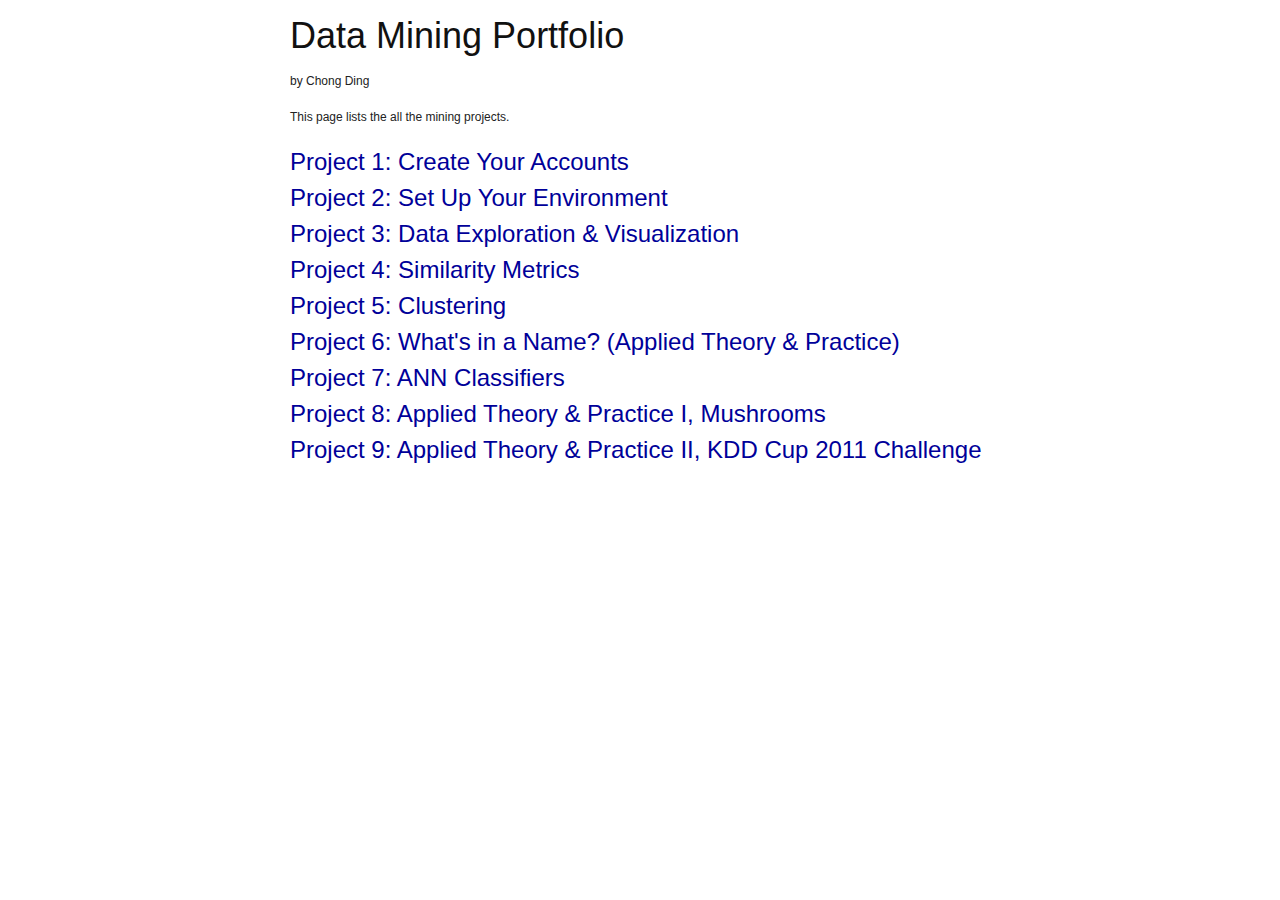
<file: portfolio/index.html>
<!DOCTYPE html PUBLIC "-//W3C//DTD XHTML 1.0 Transitional//EN" "http://www.w3.org/TR/xhtml1/DTD/xhtml1-transitional.dtd">
<html xmlns="http://www.w3.org/1999/xhtml">
<head> 
<title>Data Mining Portfolio</title>
<meta name="keywords" content="" />
<meta name="description" content="" />
<meta name="author" content="" />
<meta http-equiv="content-type" content="text/html;charset=utf-8" />
<meta http-equiv="Content-Style-Type" content="text/css" />
<link rel="stylesheet" href="css/blueprint/screen.css" type="text/css" media="screen, projection" />
<link rel="stylesheet" href="css/blueprint/print.css" type="text/css" media="print" />
<link rel="stylesheet" href="css/main.css" type="text/css" media="screen" /> 
<!--[if IE]>
  <link rel="stylesheet" href="css/blueprint/ie.css" type="text/css" media="screen, projection">
<![endif]-->
</head>
<body>
<div class="container">
  <h1>Data Mining Portfolio</h1>
  <p>by Chong Ding</p>
  <p class="introduction">This page lists the all the mining projects.</p>
  <ol class="toc">
    <li><a href="project1.html">Project 1: Create Your Accounts</a></li>
    <li><a href="project2.html">Project 2: Set Up Your Environment</a></li>
    <li><a href="project3.html">Project 3: Data Exploration & Visualization</a></li>
    <li><a href="project4.html">Project 4: Similarity Metrics</a></li>
    <li><a href="project5.html">Project 5: Clustering</a></li>
    <li><a href="project6.html">Project 6: What's in a Name? (Applied Theory & Practice)</a></li>
    <li><a href="project7.html">Project 7: ANN Classifiers</a></li>
    <li><a href="project8.html">Project 8: Applied Theory & Practice I, Mushrooms</a></li>
    <li><a href="project9.html">Project 9: Applied Theory & Practice II, KDD Cup 2011 Challenge</a></li>
  </ul>
</div>
</body>
</html>
</file>
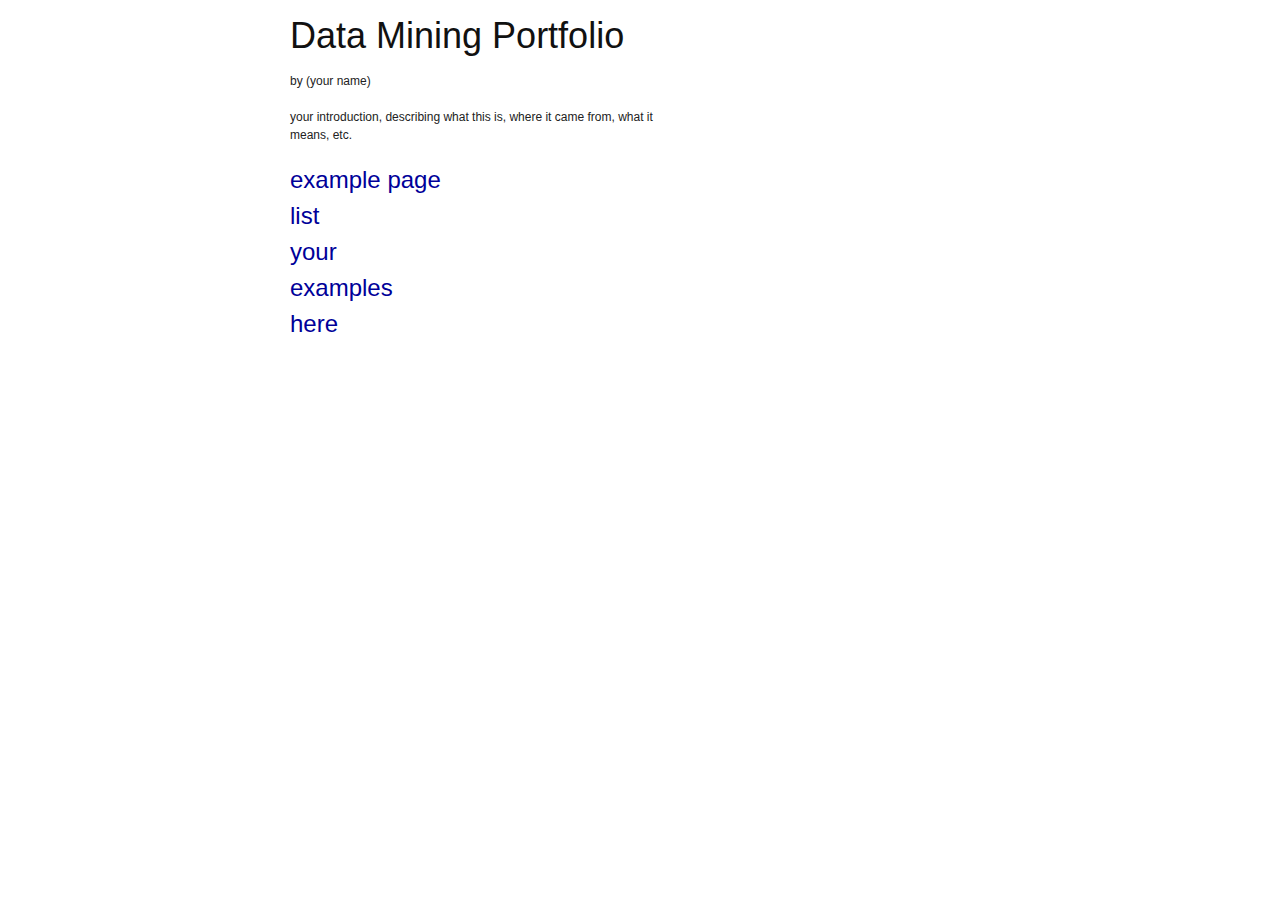
<file: portfolio_template/portfolio_template/index.html>
<!DOCTYPE html PUBLIC "-//W3C//DTD XHTML 1.0 Transitional//EN" "http://www.w3.org/TR/xhtml1/DTD/xhtml1-transitional.dtd">
<html xmlns="http://www.w3.org/1999/xhtml">
<head> 
<title>Data Mining Portfolio</title>
<meta name="keywords" content="" />
<meta name="description" content="" />
<meta name="author" content="" />
<meta http-equiv="content-type" content="text/html;charset=utf-8" />
<meta http-equiv="Content-Style-Type" content="text/css" />
<link rel="stylesheet" href="css/blueprint/screen.css" type="text/css" media="screen, projection" />
<link rel="stylesheet" href="css/blueprint/print.css" type="text/css" media="print" />
<link rel="stylesheet" href="css/main.css" type="text/css" media="screen" /> 
<!--[if IE]>
  <link rel="stylesheet" href="css/blueprint/ie.css" type="text/css" media="screen, projection">
<![endif]-->
</head>
<body>
<div class="container">
  <h1>Data Mining Portfolio</h1>
  <p>by (your name)</p>
  <p class="introduction">your introduction, describing what this is, where it came from, what it means, etc.</p>
  <ol class="toc">
    <li><a href="example.html">example page</a></li>
    <li><a href="">list</a></li>
    <li><a href="">your</a></li>
    <li><a href="">examples</a></li>
    <li><a href="">here</a></li>
  </ul>
</div>
</body>
</html>
</file>
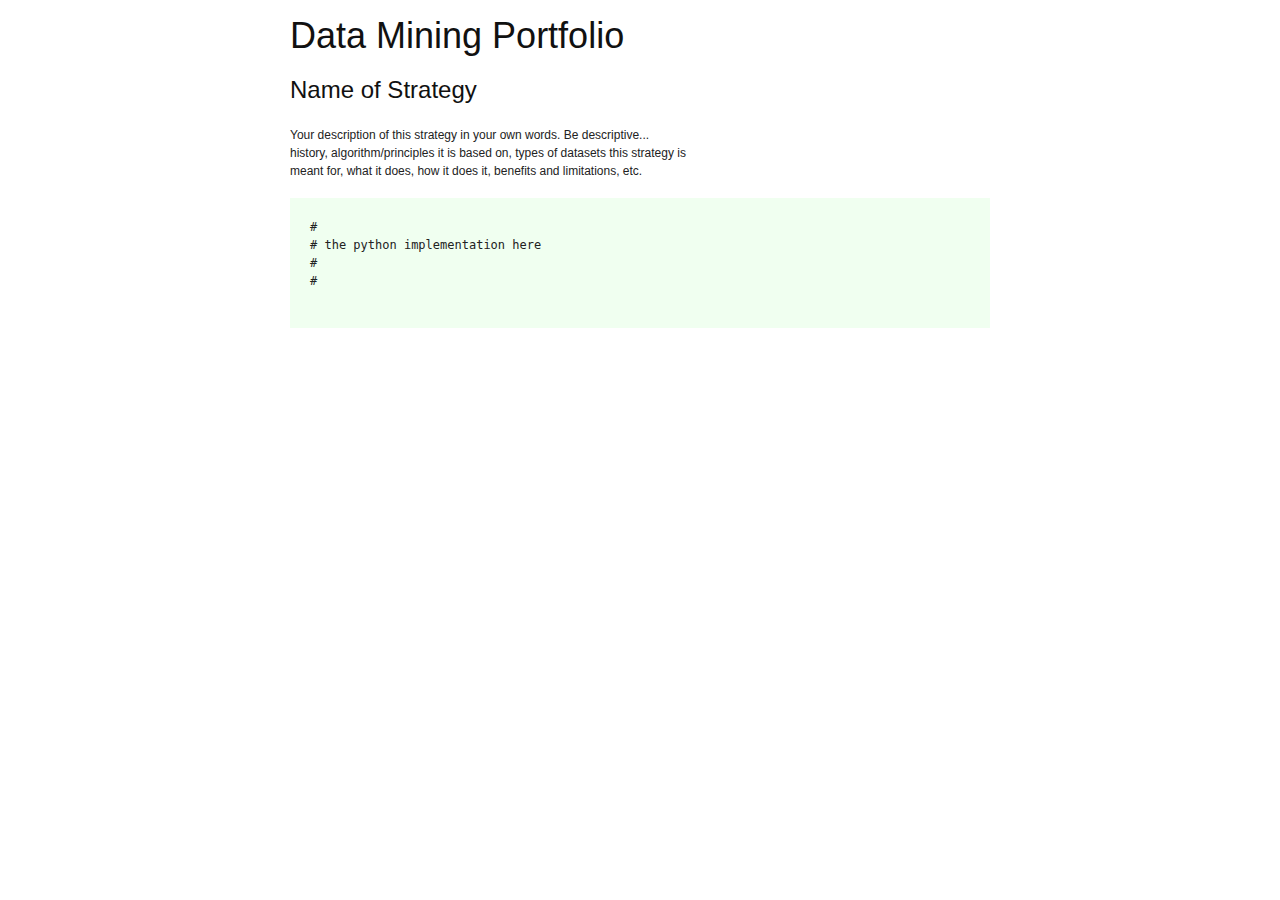
<file: portfolio/example.html>
<!DOCTYPE html PUBLIC "-//W3C//DTD XHTML 1.0 Transitional//EN" "http://www.w3.org/TR/xhtml1/DTD/xhtml1-transitional.dtd">
<html xmlns="http://www.w3.org/1999/xhtml">
<head> 
<title>NAME OF DATA MINING STRATEGY</title>
<meta name="keywords" content="" />
<meta name="description" content="" />
<meta name="author" content="" />
<meta http-equiv="content-type" content="text/html;charset=utf-8" />
<meta http-equiv="Content-Style-Type" content="text/css" />
<link rel="stylesheet" href="css/blueprint/screen.css" type="text/css" media="screen, projection" />
<link rel="stylesheet" href="css/blueprint/print.css" type="text/css" media="print" />
<link rel="stylesheet" href="css/main.css" type="text/css" media="screen" /> 
<!--[if IE]>
  <link rel="stylesheet" href="css/blueprint/ie.css" type="text/css" media="screen, projection">
<![endif]-->
</head>
<body>
<div class="container">
  <h1>Data Mining Portfolio</h1>
  <h2>Name of Strategy</h2>
  <p class="introduction">Your description of this strategy in your own words. Be descriptive... history, algorithm/principles it is based on, types of datasets this strategy is meant for, what it does, how it does it, benefits and limitations, etc.</p>
  <pre class="code">
#
# the python implementation here
#
#
  </pre>
</div>
</body>
</html>
</file>
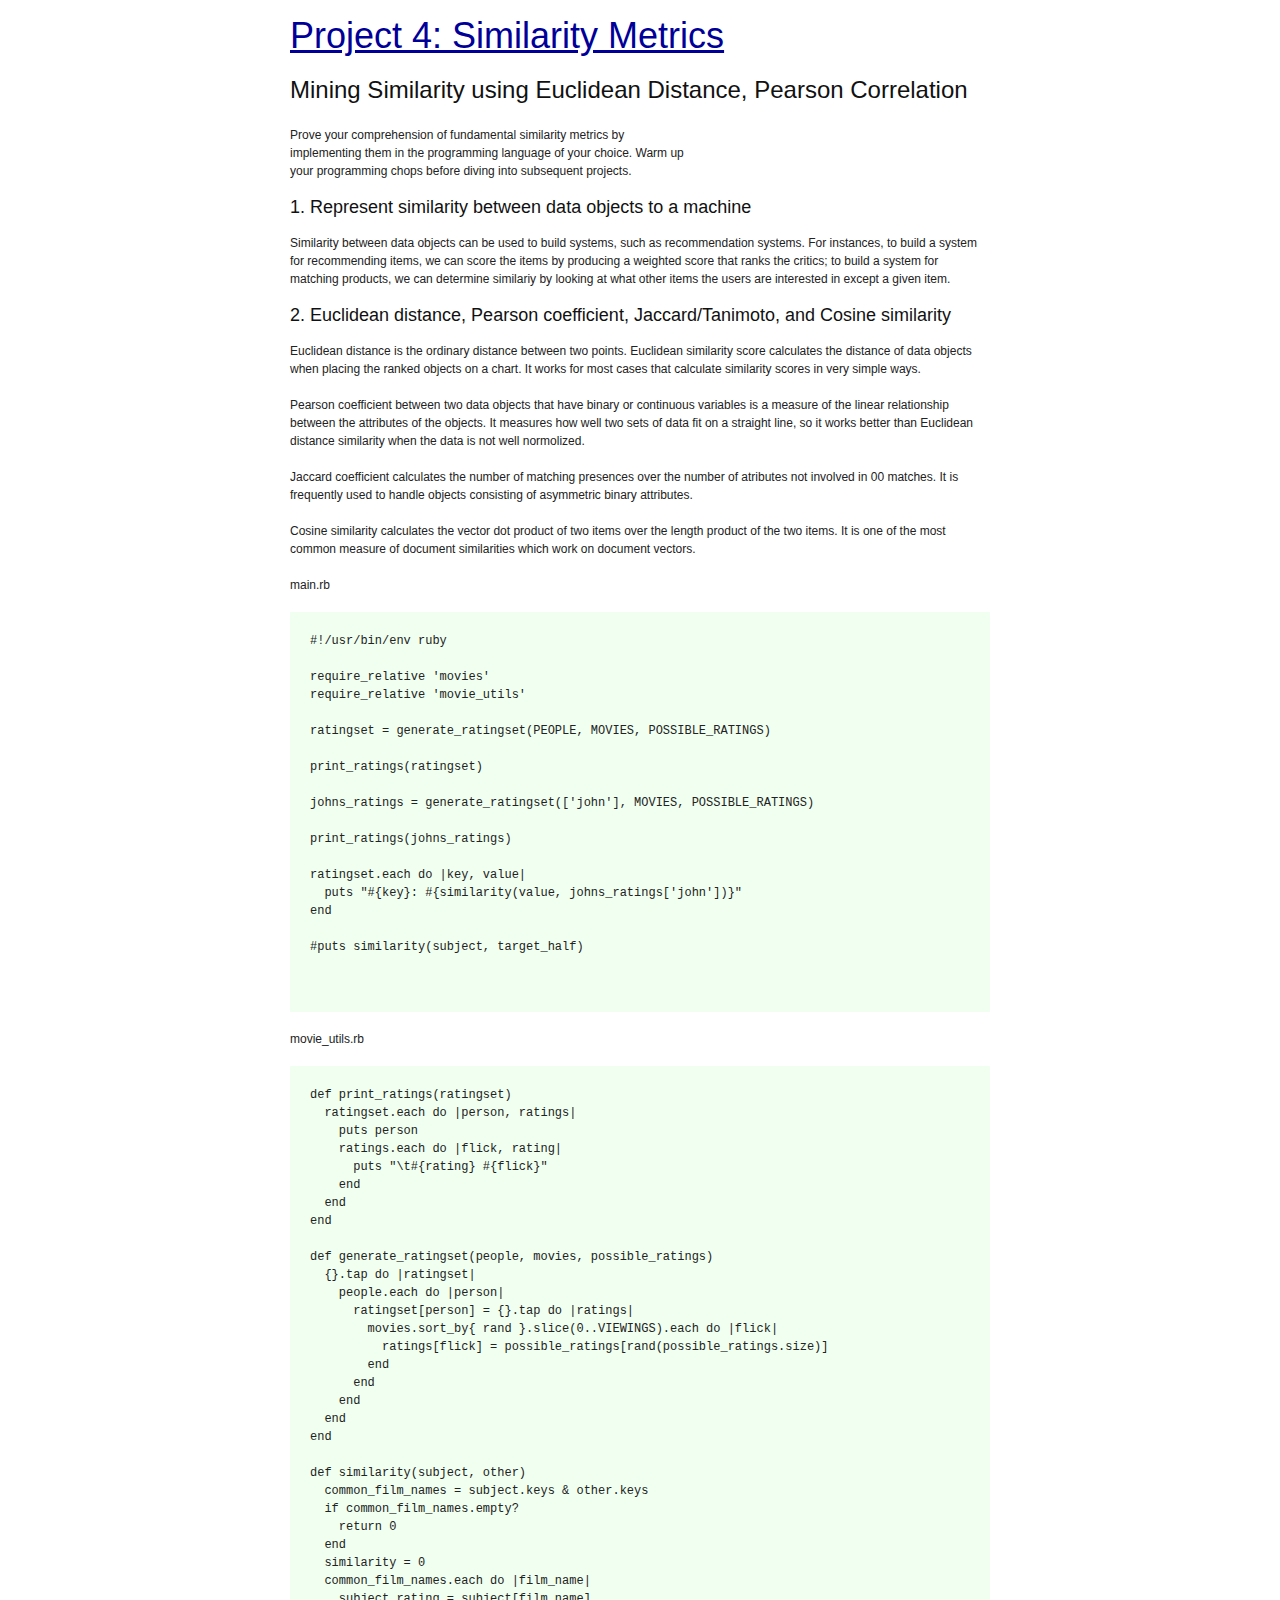
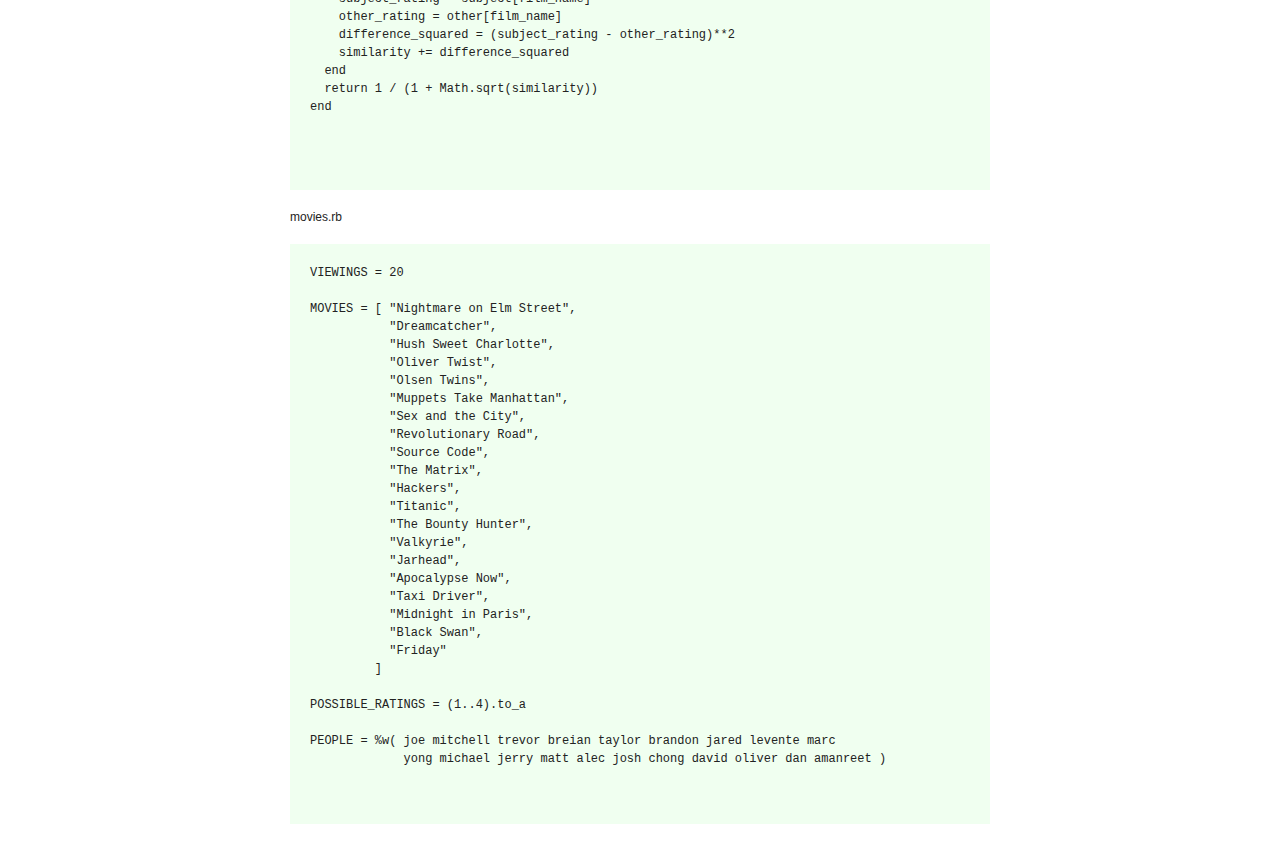
<file: portfolio/project4.html>
<!DOCTYPE html PUBLIC "-//W3C//DTD XHTML 1.0 Transitional//EN" "http://www.w3.org/TR/xhtml1/DTD/xhtml1-transitional.dtd">
<html xmlns="http://www.w3.org/1999/xhtml">
<head> 
<title>Knowledge I</title>
<meta name="keywords" content="" />
<meta name="description" content="" />
<meta name="author" content="" />
<meta http-equiv="content-type" content="text/html;charset=utf-8" />
<meta http-equiv="Content-Style-Type" content="text/css" />
<link rel="stylesheet" href="css/blueprint/screen.css" type="text/css" media="screen, projection" />
<link rel="stylesheet" href="css/blueprint/print.css" type="text/css" media="print" />
<link rel="stylesheet" href="css/main.css" type="text/css" media="screen" /> 
<!--[if IE]>
  <link rel="stylesheet" href="css/blueprint/ie.css" type="text/css" media="screen, projection">
<![endif]-->
</head>
<body>
<div class="container">
  <h1><a href="http://mines.humanoriented.com/classes/2011/fall/csci568/project/04.html">Project 4: Similarity Metrics</a></h1>
  <h2>Mining Similarity using Euclidean Distance, Pearson Correlation</h2>
  <p class="introduction">Prove your comprehension of fundamental similarity metrics by implementing them in the programming language of your choice. Warm up your programming chops before diving into subsequent projects.</br>
  </p>
  <h3>1. Represent similarity between data objects to a machine</h3>
  <p>Similarity between data objects can be used to build systems, such as recommendation systems. For instances, to build a system for recommending items, we can score the items by producing a weighted score that ranks the critics; to build a system for matching products, we can determine similariy by looking at what other items the users are interested in except a given item.
  </p>
  <h3>2. Euclidean distance, Pearson coefficient, Jaccard/Tanimoto, and Cosine similarity</h3>
  <p>Euclidean distance is the ordinary distance between two points. Euclidean similarity score calculates the distance of data objects when placing the ranked objects on a chart. It works for most cases that calculate similarity scores in very simple ways.
  </p>
  <p>Pearson coefficient between two data objects that have binary or continuous variables is a measure of the linear relationship between the attributes of the objects. It measures how well two sets of data fit on a straight line, so it works better than Euclidean distance similarity when the data is not well normolized. 
  </p>
  <p>Jaccard coefficient calculates the number of matching presences over the number of atributes not involved in 00 matches. It is frequently used to handle objects consisting of asymmetric binary attributes.
  </p>
  <p>Cosine similarity calculates the vector dot product of two items over the length product of the two items. It is one of the most common measure of document similarities which work on document vectors.
  </p>
  <p>main.rb
  </p>  
  <pre class="code">
#!/usr/bin/env ruby

require_relative 'movies'
require_relative 'movie_utils'

ratingset = generate_ratingset(PEOPLE, MOVIES, POSSIBLE_RATINGS)

print_ratings(ratingset)

johns_ratings = generate_ratingset(['john'], MOVIES, POSSIBLE_RATINGS)

print_ratings(johns_ratings)

ratingset.each do |key, value|
  puts "#{key}: #{similarity(value, johns_ratings['john'])}"
end

#puts similarity(subject, target_half)

  </pre>
  <p>movie_utils.rb
  </p>  
  <pre class="code">
def print_ratings(ratingset)
  ratingset.each do |person, ratings|
    puts person
    ratings.each do |flick, rating|
      puts "\t#{rating} #{flick}"
    end
  end
end

def generate_ratingset(people, movies, possible_ratings)
  {}.tap do |ratingset|
    people.each do |person|
      ratingset[person] = {}.tap do |ratings|
        movies.sort_by{ rand }.slice(0..VIEWINGS).each do |flick|
          ratings[flick] = possible_ratings[rand(possible_ratings.size)]
        end
      end
    end
  end
end

def similarity(subject, other)
  common_film_names = subject.keys & other.keys
  if common_film_names.empty?
    return 0
  end
  similarity = 0
  common_film_names.each do |film_name|
    subject_rating = subject[film_name]
    other_rating = other[film_name]
    difference_squared = (subject_rating - other_rating)**2
    similarity += difference_squared
  end
  return 1 / (1 + Math.sqrt(similarity))
end


  </pre>
  <p>movies.rb
  </p>  
  <pre class="code">
VIEWINGS = 20

MOVIES = [ "Nightmare on Elm Street",
           "Dreamcatcher",
           "Hush Sweet Charlotte",
           "Oliver Twist",
           "Olsen Twins",
           "Muppets Take Manhattan",
           "Sex and the City",
           "Revolutionary Road",
           "Source Code",
           "The Matrix",
           "Hackers",
           "Titanic",
           "The Bounty Hunter",
           "Valkyrie",
           "Jarhead",
           "Apocalypse Now",
           "Taxi Driver",
           "Midnight in Paris",
           "Black Swan",
           "Friday"
         ]

POSSIBLE_RATINGS = (1..4).to_a

PEOPLE = %w( joe mitchell trevor breian taylor brandon jared levente marc
             yong michael jerry matt alec josh chong david oliver dan amanreet )

  </pre>    
</div>
</body>
</html>
</file>
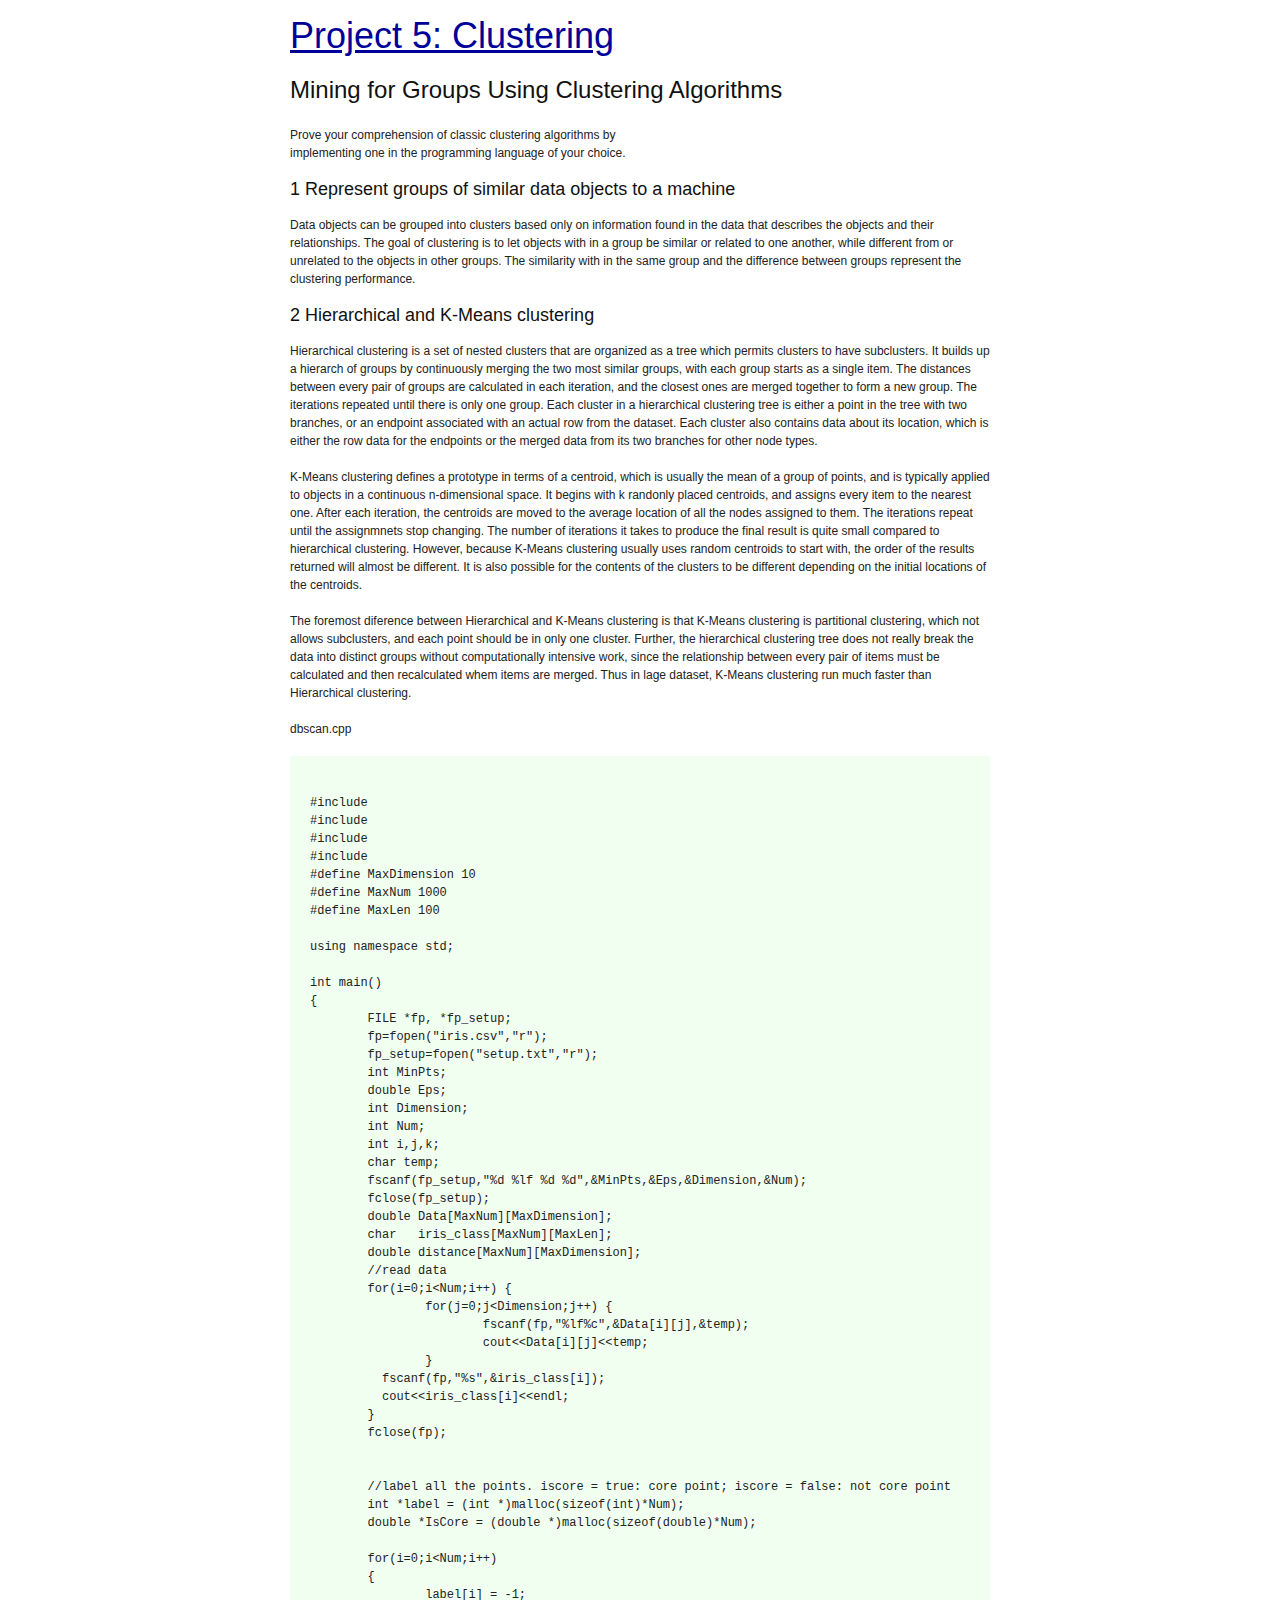
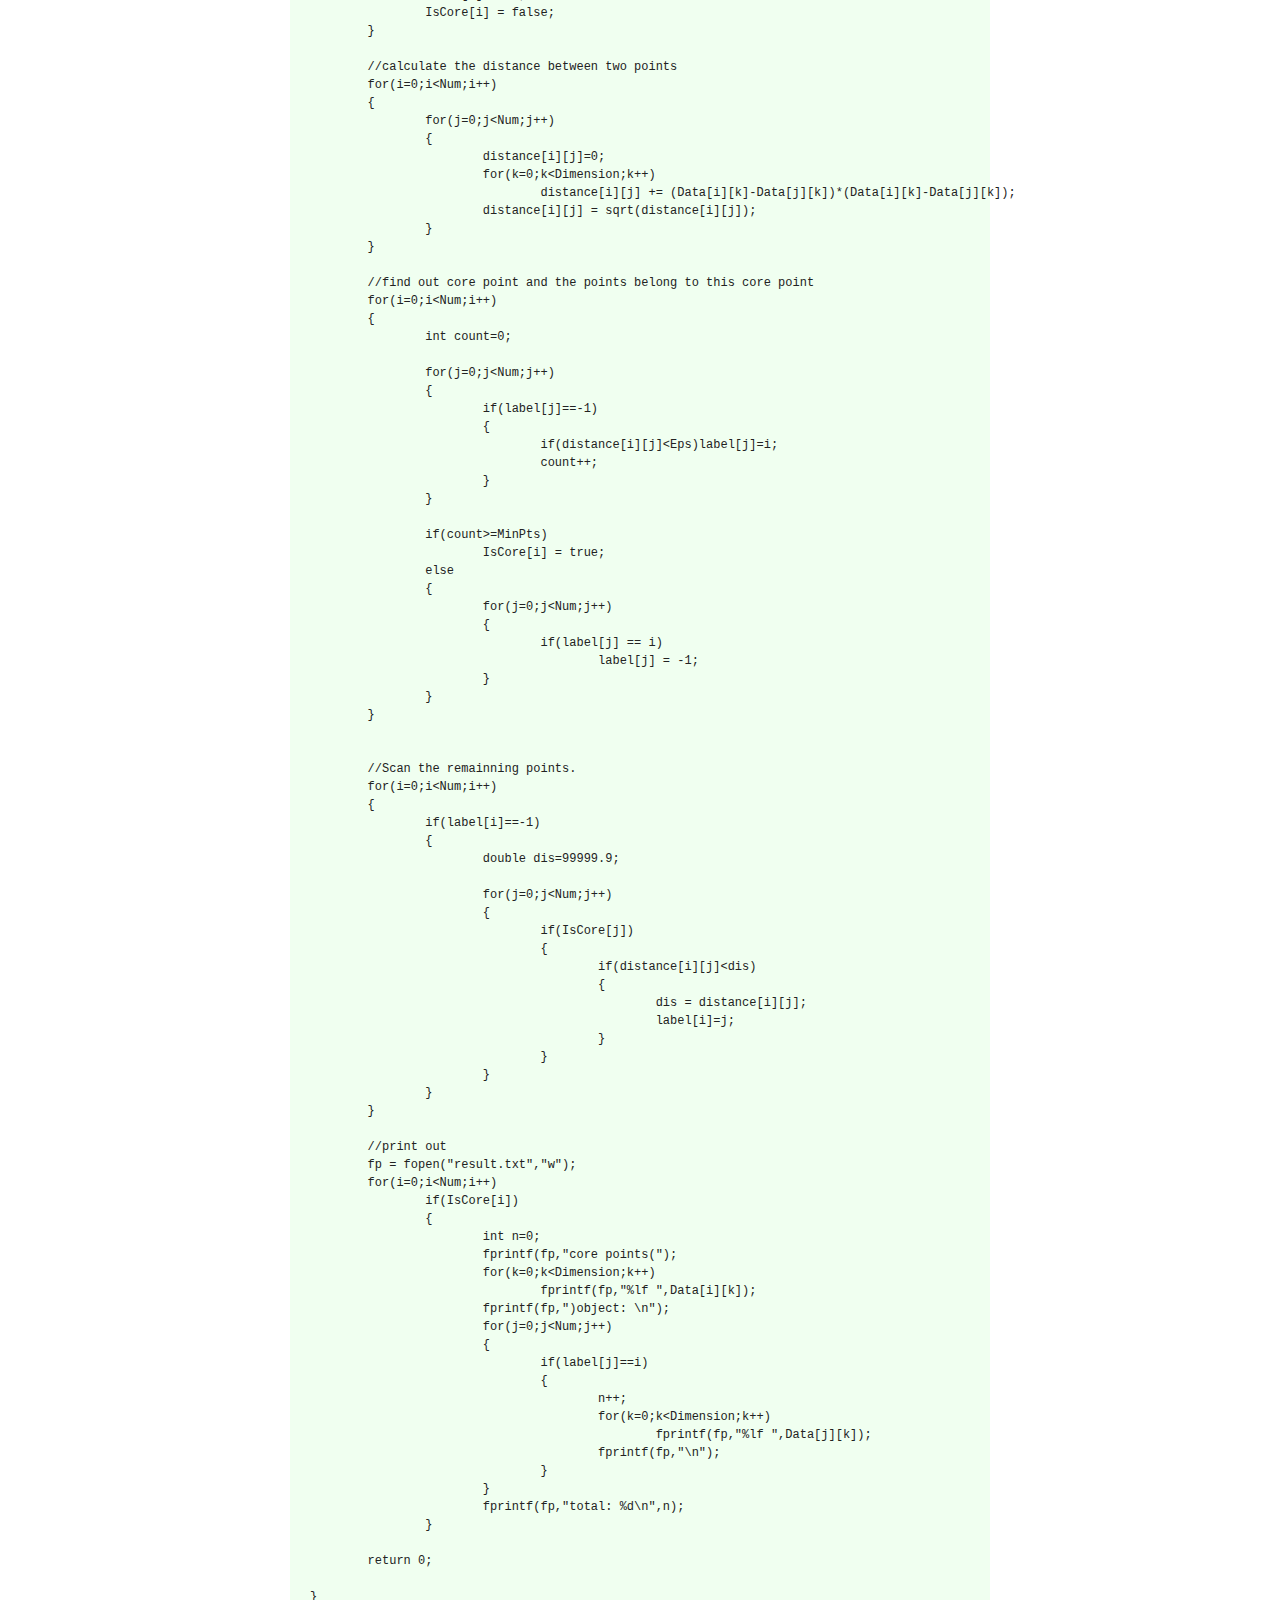
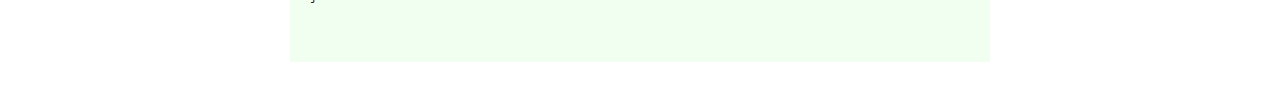
<file: portfolio/project5.html>
<!DOCTYPE html PUBLIC "-//W3C//DTD XHTML 1.0 Transitional//EN" "http://www.w3.org/TR/xhtml1/DTD/xhtml1-transitional.dtd">
<html xmlns="http://www.w3.org/1999/xhtml">
<head> 
<title>Knowledge II</title>
<meta name="keywords" content="" />
<meta name="description" content="" />
<meta name="author" content="" />
<meta http-equiv="content-type" content="text/html;charset=utf-8" />
<meta http-equiv="Content-Style-Type" content="text/css" />
<link rel="stylesheet" href="css/blueprint/screen.css" type="text/css" media="screen, projection" />
<link rel="stylesheet" href="css/blueprint/print.css" type="text/css" media="print" />
<link rel="stylesheet" href="css/main.css" type="text/css" media="screen" /> 
<!--[if IE]>
  <link rel="stylesheet" href="css/blueprint/ie.css" type="text/css" media="screen, projection">
<![endif]-->
</head>
<body>
<div class="container">
  <h1><a href="http://mines.humanoriented.com/classes/2011/fall/csci568/project/05.html">Project 5: Clustering</a></h1>
  <h2>Mining for Groups Using Clustering Algorithms</h2>
  <p class="introduction">Prove your comprehension of classic clustering algorithms by implementing one in the programming language of your choice.</br>
  </p>
  <h3>1 Represent groups of similar data objects to a machine</h3>
  <p>Data objects can be grouped into clusters based only on information found in the data that describes the objects and their relationships. The goal of clustering is to let objects with in a group be similar or related to one another, while different from or unrelated to the objects in other groups. The similarity with in the same group and the difference between groups represent the clustering performance.
  </p>
  <h3>2 Hierarchical and K-Means clustering</h3>
  <p>Hierarchical clustering is a set of nested clusters that are organized as a tree which permits clusters to have subclusters. It builds up a hierarch of groups by continuously merging the two most similar groups, with each group starts as a single item. The distances between every pair of groups are calculated in each iteration, and the closest ones are merged together to form a new group. The iterations repeated until there is only one group. Each cluster in a hierarchical clustering tree is either a point in the tree with two branches, or an endpoint associated with an actual row from the dataset. Each cluster also contains data about its location, which is either the row data for the endpoints or the merged data from its two branches for other node types.
  </p>
  <p>K-Means clustering defines a prototype in terms of a centroid, which is usually the mean of a group of points, and is typically applied to objects in a continuous n-dimensional space. It begins with k randonly placed centroids, and assigns every item to the nearest one. After each iteration, the centroids are moved to the average location of all the nodes assigned to them. The iterations repeat until the assignmnets stop changing. The number of iterations it takes to produce the final result is quite small compared to hierarchical clustering. However, because K-Means clustering usually uses random centroids to start with, the order of the results returned will almost be different. It is also possible for the contents of the clusters to be different depending on the initial locations of the centroids.
  </p>
  <p>The foremost diference between Hierarchical and K-Means clustering is that K-Means clustering is partitional clustering, which not allows subclusters, and each point should be in only one cluster. Further, the hierarchical clustering tree does not really break the data into distinct groups without computationally intensive work, since the relationship between every pair of items must be calculated and then recalculated whem items are merged. Thus in lage dataset, K-Means clustering run much faster than Hierarchical clustering.
  </p>
  <p>dbscan.cpp
  </p>
  <pre class="code">

#include<stdio.h>
#include<stdlib.h>
#include<math.h>
#include <iostream>
#define MaxDimension 10
#define MaxNum 1000
#define MaxLen 100

using namespace std;

int main()
{
	FILE *fp, *fp_setup;
	fp=fopen("iris.csv","r");
	fp_setup=fopen("setup.txt","r"); 
	int MinPts;
	double Eps;
	int Dimension;
	int Num;
	int i,j,k;
	char temp;
	fscanf(fp_setup,"%d %lf %d %d",&MinPts,&Eps,&Dimension,&Num);
	fclose(fp_setup);
	double Data[MaxNum][MaxDimension]; 
	char   iris_class[MaxNum][MaxLen];
	double distance[MaxNum][MaxDimension]; 
	//read data
	for(i=0;i&ltNum;i++) {		
		for(j=0;j&ltDimension;j++) {
			fscanf(fp,"%lf%c",&Data[i][j],&temp);
			cout&lt&ltData[i][j]&lt&lttemp;
		}	
	  fscanf(fp,"%s",&iris_class[i]);
	  cout&lt&ltiris_class[i]&lt&ltendl;
	}  	
	fclose(fp);


	//label all the points. iscore = true: core point; iscore = false: not core point
	int *label = (int *)malloc(sizeof(int)*Num);
	double *IsCore = (double *)malloc(sizeof(double)*Num);

	for(i=0;i&ltNum;i++)
	{
		label[i] = -1;
		IsCore[i] = false;
	}

	//calculate the distance between two points
	for(i=0;i&ltNum;i++)
	{
		for(j=0;j&ltNum;j++)
		{
			distance[i][j]=0;
			for(k=0;k&ltDimension;k++)
				distance[i][j] += (Data[i][k]-Data[j][k])*(Data[i][k]-Data[j][k]);
			distance[i][j] = sqrt(distance[i][j]);
		}
	}

	//find out core point and the points belong to this core point
	for(i=0;i&ltNum;i++)
	{
		int count=0;

		for(j=0;j&ltNum;j++)
		{
			if(label[j]==-1)
			{
				if(distance[i][j]&ltEps)label[j]=i;
				count++;
			}
		}

		if(count&gt=MinPts)
			IsCore[i] = true;
		else 
		{
			for(j=0;j&ltNum;j++)
			{
				if(label[j] == i)
					label[j] = -1;
			}
		}
	}
	

	//Scan the remainning points.
	for(i=0;i&ltNum;i++)
	{
		if(label[i]==-1)
		{
			double dis=99999.9;
			
			for(j=0;j&ltNum;j++)
			{
				if(IsCore[j])
				{
					if(distance[i][j]&ltdis)
					{
						dis = distance[i][j];
						label[i]=j;
					}
				}
			}
		}
	}

	//print out
	fp = fopen("result.txt","w");
	for(i=0;i&ltNum;i++)
		if(IsCore[i])
		{
			int n=0;
			fprintf(fp,"core points(");
			for(k=0;k&ltDimension;k++)
				fprintf(fp,"%lf ",Data[i][k]);
			fprintf(fp,")object: \n");
			for(j=0;j&ltNum;j++)
			{
				if(label[j]==i)
				{
					n++;
					for(k=0;k&ltDimension;k++)
						fprintf(fp,"%lf ",Data[j][k]);
					fprintf(fp,"\n");
				}
			}
			fprintf(fp,"total: %d\n",n);
		}

	return 0;

}

  </pre>
</div>
</body>
</html>
</file>
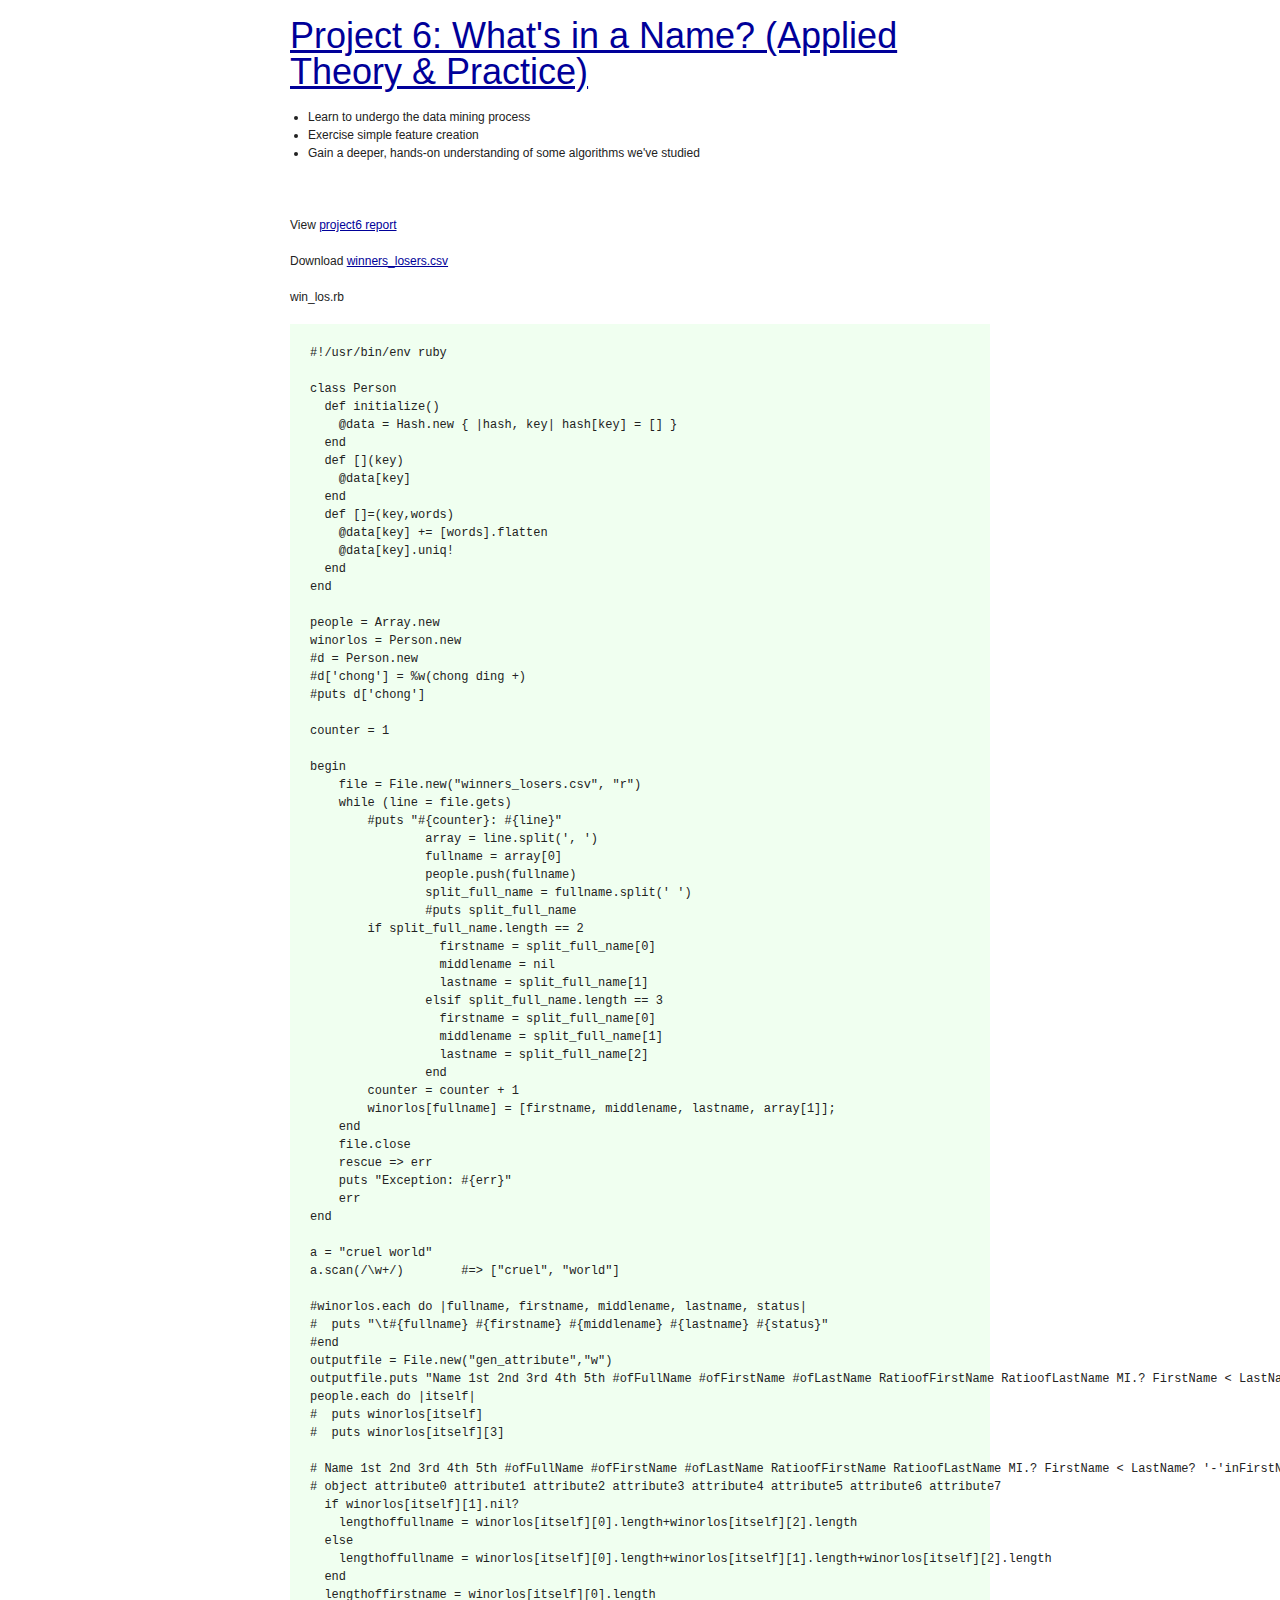
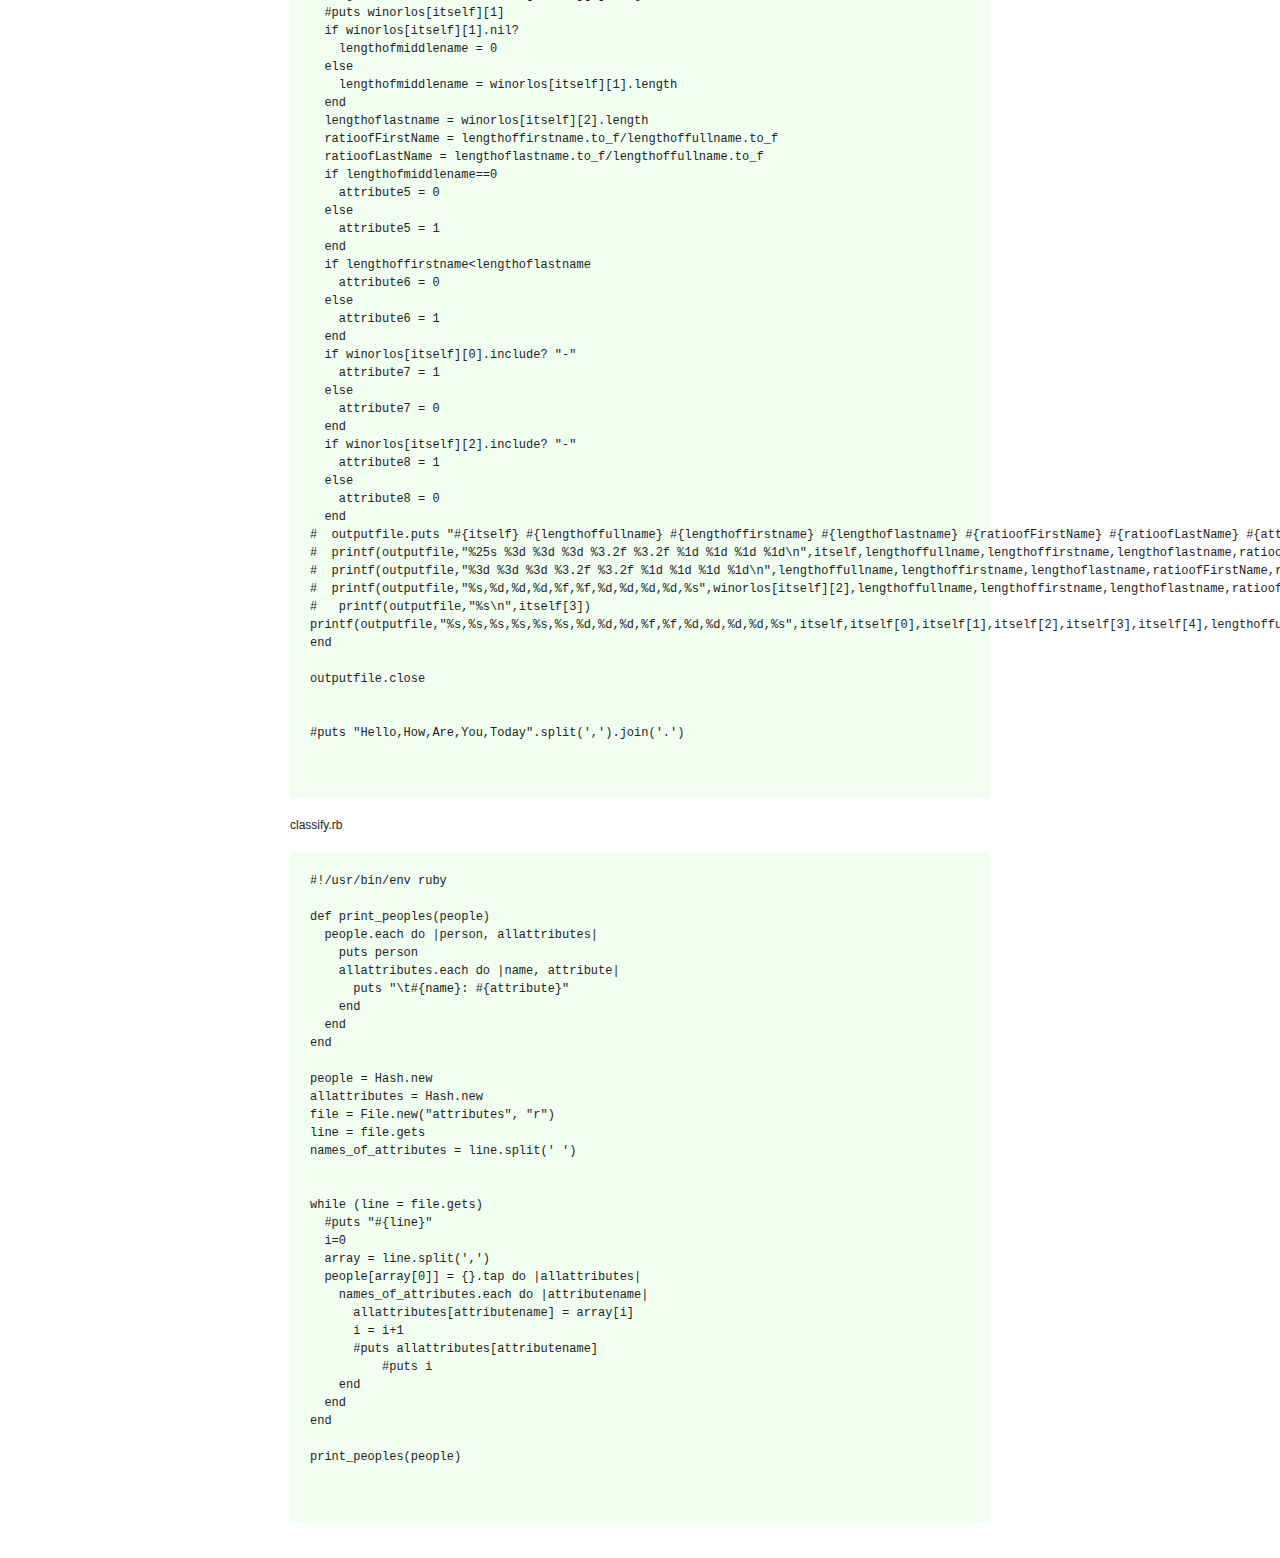
<file: portfolio/project6.html>
<!DOCTYPE html PUBLIC "-//W3C//DTD XHTML 1.0 Transitional//EN" "http://www.w3.org/TR/xhtml1/DTD/xhtml1-transitional.dtd">
<html xmlns="http://www.w3.org/1999/xhtml">
<head> 
<title>Knowledge I</title>
<meta name="keywords" content="" />
<meta name="description" content="" />
<meta name="author" content="" />
<meta http-equiv="content-type" content="text/html;charset=utf-8" />
<meta http-equiv="Content-Style-Type" content="text/css" />
<link rel="stylesheet" href="css/blueprint/screen.css" type="text/css" media="screen, projection" />
<link rel="stylesheet" href="css/blueprint/print.css" type="text/css" media="print" />
<link rel="stylesheet" href="css/main.css" type="text/css" media="screen" /> 
<!--[if IE]>
  <link rel="stylesheet" href="css/blueprint/ie.css" type="text/css" media="screen, projection">
<![endif]-->
</head>
<body>
<div class="container">
  <h1><a href="http://mines.humanoriented.com/classes/2011/fall/csci568/project/06.html">Project 6: What's in a Name? (Applied Theory & Practice)</a></h1>
  <h2></h2>
  <p class="introduction"><ul>
  <li>Learn to undergo the data mining process</li>
  <li>Exercise simple feature creation</li>
  <li>Gain a deeper, hands-on understanding of some algorithms we've studied</li>
</ul></br>
  </p>
  <p>View <a href="./project6/project6.pdf">project6 report</a>
  </p>
  <p>Download <a href="./project6/winners_losers.csv">winners_losers.csv</a>
  </p>  
  <p>win_los.rb
  </p>  
  <pre class="code">
#!/usr/bin/env ruby

class Person
  def initialize()
    @data = Hash.new { |hash, key| hash[key] = [] }
  end
  def [](key)
    @data[key]
  end
  def []=(key,words)
    @data[key] += [words].flatten
    @data[key].uniq!
  end
end

people = Array.new
winorlos = Person.new
#d = Person.new
#d['chong'] = %w(chong ding +)
#puts d['chong']

counter = 1

begin
    file = File.new("winners_losers.csv", "r")
    while (line = file.gets)
        #puts "#{counter}: #{line}"
		array = line.split(', ')
		fullname = array[0]
		people.push(fullname)
		split_full_name = fullname.split(' ')
		#puts split_full_name
        if split_full_name.length == 2
		  firstname = split_full_name[0]
		  middlename = nil
		  lastname = split_full_name[1]
		elsif split_full_name.length == 3
		  firstname = split_full_name[0]
		  middlename = split_full_name[1]
		  lastname = split_full_name[2]		
		end
        counter = counter + 1
        winorlos[fullname] = [firstname, middlename, lastname, array[1]];
    end
    file.close
    rescue =&gt err
    puts "Exception: #{err}"
    err
end

a = "cruel world"
a.scan(/\w+/)        #=&gt ["cruel", "world"]

#winorlos.each do |fullname, firstname, middlename, lastname, status|
#  puts "\t#{fullname} #{firstname} #{middlename} #{lastname} #{status}"
#end
outputfile = File.new("gen_attribute","w")
outputfile.puts "Name 1st 2nd 3rd 4th 5th #ofFullName #ofFirstName #ofLastName RatioofFirstName RatioofLastName MI.? FirstName &lt LastName? '-'inFirstName? '-'inLastName?"
people.each do |itself|
#  puts winorlos[itself]
#  puts winorlos[itself][3]
 
# Name 1st 2nd 3rd 4th 5th #ofFullName #ofFirstName #ofLastName RatioofFirstName RatioofLastName MI.? FirstName &lt LastName? '-'inFirstName? '-'inLastName?
# object attribute0 attribute1 attribute2 attribute3 attribute4 attribute5 attribute6 attribute7
  if winorlos[itself][1].nil?
    lengthoffullname = winorlos[itself][0].length+winorlos[itself][2].length
  else
    lengthoffullname = winorlos[itself][0].length+winorlos[itself][1].length+winorlos[itself][2].length
  end  
  lengthoffirstname = winorlos[itself][0].length
  #puts winorlos[itself][1]
  if winorlos[itself][1].nil?
    lengthofmiddlename = 0
  else
    lengthofmiddlename = winorlos[itself][1].length
  end   
  lengthoflastname = winorlos[itself][2].length
  ratioofFirstName = lengthoffirstname.to_f/lengthoffullname.to_f
  ratioofLastName = lengthoflastname.to_f/lengthoffullname.to_f
  if lengthofmiddlename==0
    attribute5 = 0
  else
    attribute5 = 1
  end
  if lengthoffirstname&ltlengthoflastname
    attribute6 = 0
  else
    attribute6 = 1
  end
  if winorlos[itself][0].include? "-"
    attribute7 = 1
  else
    attribute7 = 0
  end  
  if winorlos[itself][2].include? "-"
    attribute8 = 1
  else
    attribute8 = 0
  end  
#  outputfile.puts "#{itself} #{lengthoffullname} #{lengthoffirstname} #{lengthoflastname} #{ratioofFirstName} #{ratioofLastName} #{attribute5} #{attribute6} #{attribute7} #{attribute8}"
#  printf(outputfile,"%25s %3d %3d %3d %3.2f %3.2f %1d %1d %1d %1d\n",itself,lengthoffullname,lengthoffirstname,lengthoflastname,ratioofFirstName,ratioofLastName,attribute5,attribute6,attribute7,attribute8) 
#  printf(outputfile,"%3d %3d %3d %3.2f %3.2f %1d %1d %1d %1d\n",lengthoffullname,lengthoffirstname,lengthoflastname,ratioofFirstName,ratioofLastName,attribute5,attribute6,attribute7,attribute8)   
#  printf(outputfile,"%s,%d,%d,%d,%f,%f,%d,%d,%d,%d,%s",winorlos[itself][2],lengthoffullname,lengthoffirstname,lengthoflastname,ratioofFirstName,ratioofLastName,attribute5,attribute6,attribute7,attribute8,winorlos[itself][3]) 
#   printf(outputfile,"%s\n",itself[3])
printf(outputfile,"%s,%s,%s,%s,%s,%s,%d,%d,%d,%f,%f,%d,%d,%d,%d,%s",itself,itself[0],itself[1],itself[2],itself[3],itself[4],lengthoffullname,lengthoffirstname,lengthoflastname,ratioofFirstName,ratioofLastName,attribute5,attribute6,attribute7,attribute8,winorlos[itself][3]) 
end

outputfile.close


#puts "Hello,How,Are,You,Today".split(',').join('.')

  </pre>
  
  <p>classify.rb
  </p>  
  <pre class="code">
#!/usr/bin/env ruby

def print_peoples(people)
  people.each do |person, allattributes|
    puts person
    allattributes.each do |name, attribute|
      puts "\t#{name}: #{attribute}"
    end
  end
end

people = Hash.new
allattributes = Hash.new
file = File.new("attributes", "r")
line = file.gets
names_of_attributes = line.split(' ')


while (line = file.gets)
  #puts "#{line}"
  i=0
  array = line.split(',')
  people[array[0]] = {}.tap do |allattributes|
    names_of_attributes.each do |attributename|
      allattributes[attributename] = array[i]
      i = i+1
      #puts allattributes[attributename]
	  #puts i
    end
  end
end

print_peoples(people)

  </pre>   
</div>
</body>
</html>
</file>
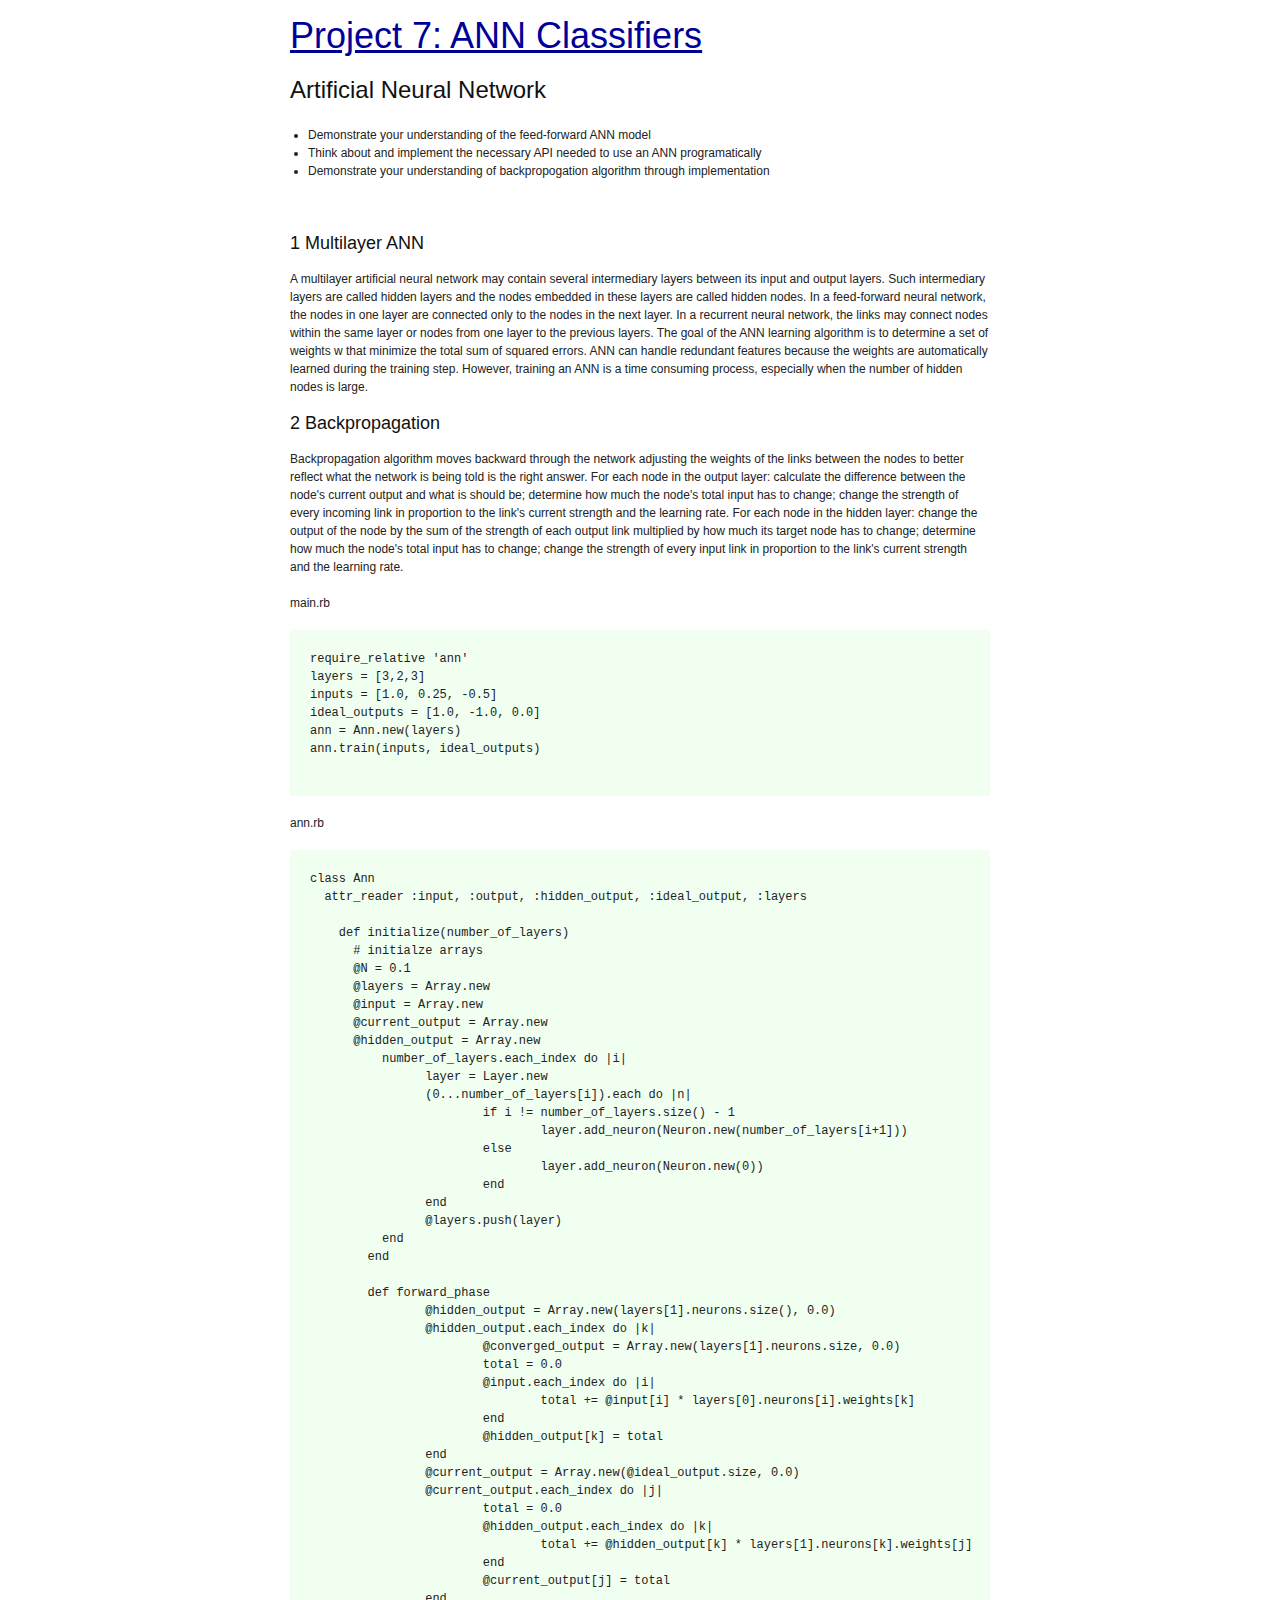
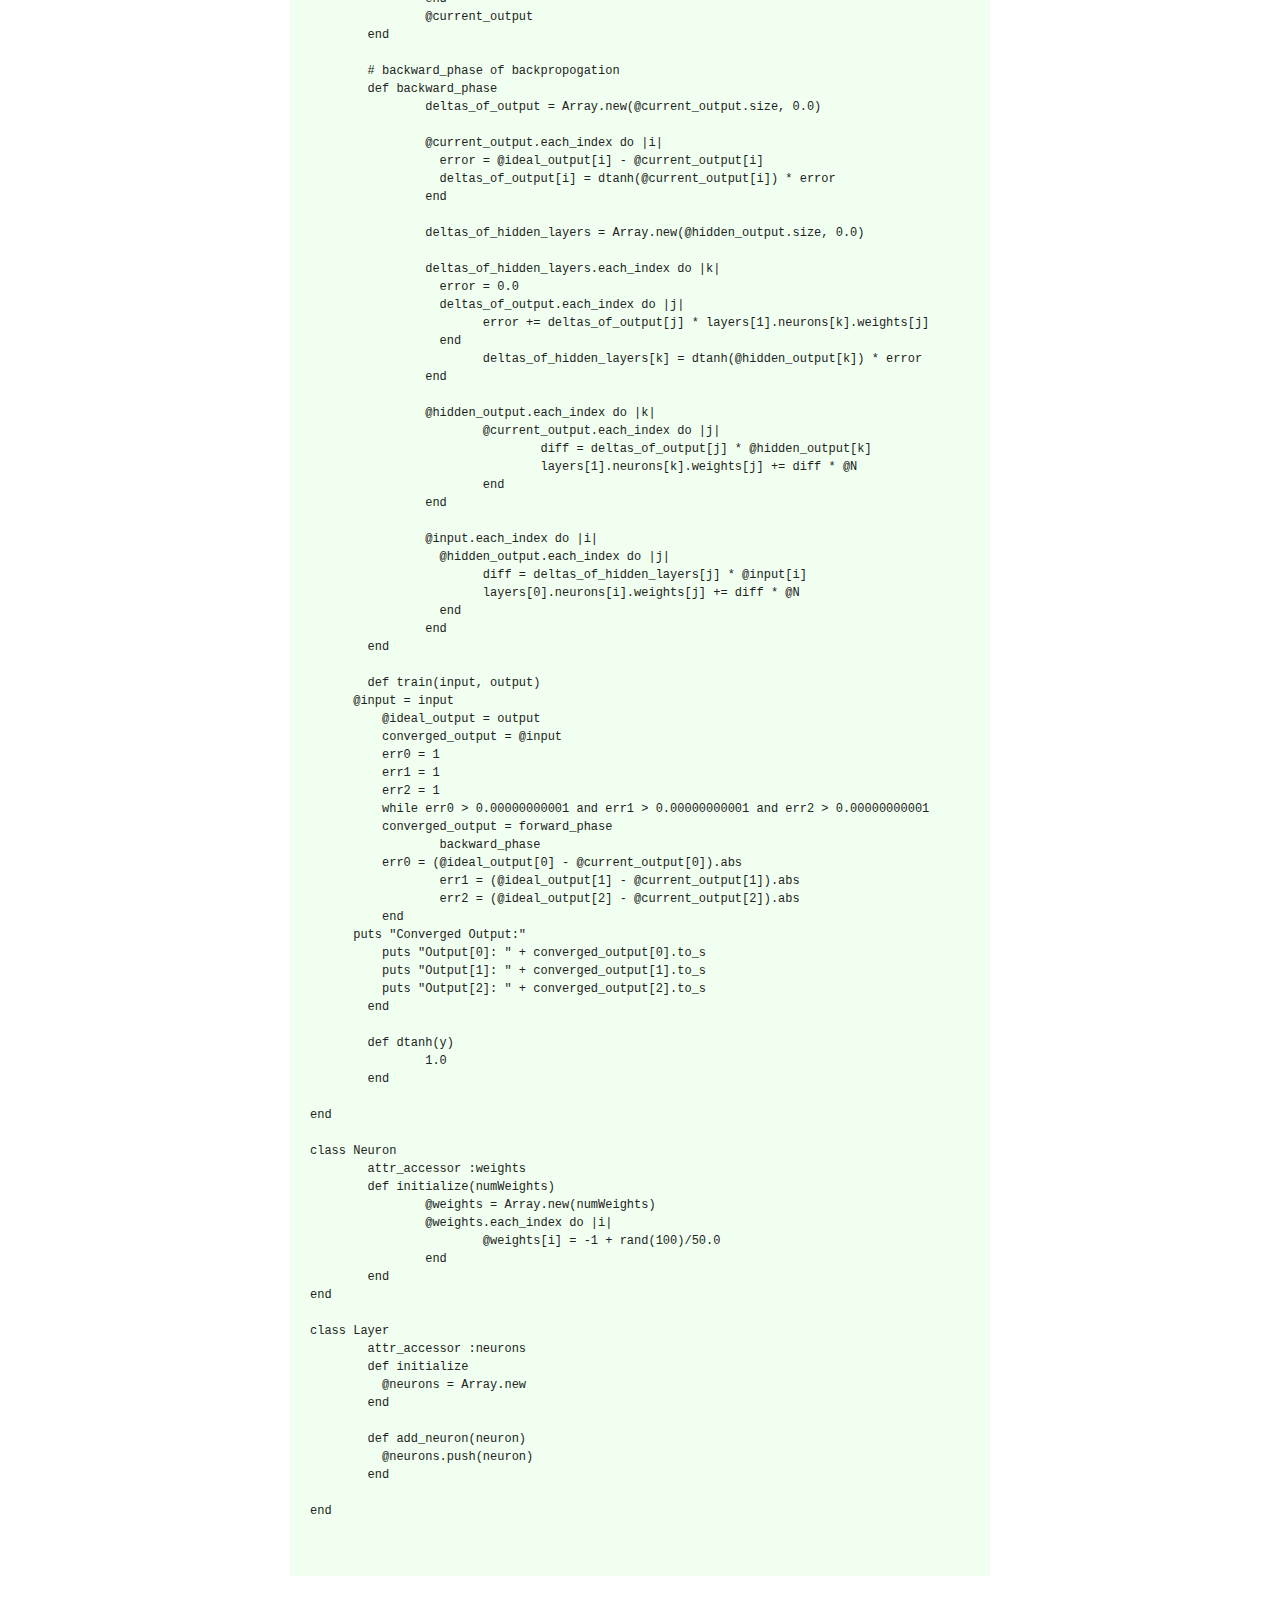
<file: portfolio/project7.html>
<!DOCTYPE html PUBLIC "-//W3C//DTD XHTML 1.0 Transitional//EN" "http://www.w3.org/TR/xhtml1/DTD/xhtml1-transitional.dtd">
<html xmlns="http://www.w3.org/1999/xhtml">
<head> 
<title>Knowledge III</title>
<meta name="keywords" content="" />
<meta name="description" content="" />
<meta name="author" content="" />
<meta http-equiv="content-type" content="text/html;charset=utf-8" />
<meta http-equiv="Content-Style-Type" content="text/css" />
<link rel="stylesheet" href="css/blueprint/screen.css" type="text/css" media="screen, projection" />
<link rel="stylesheet" href="css/blueprint/print.css" type="text/css" media="print" />
<link rel="stylesheet" href="css/main.css" type="text/css" media="screen" /> 
<!--[if IE]>
  <link rel="stylesheet" href="css/blueprint/ie.css" type="text/css" media="screen, projection">
<![endif]-->
</head>
<body>
<div class="container">
  <h1><a href="http://mines.humanoriented.com/classes/2010/fall/csci568/project/final.html">Project 7: ANN Classifiers</a></h1>
  <h2>Artificial Neural Network</h2>
  <p class="introduction"><ul>
  <li>Demonstrate your understanding of the feed-forward ANN model</li>
  <li>Think about and implement the necessary API needed to use an ANN programatically</li>
  <li>Demonstrate your understanding of backpropogation algorithm through implementation</li>
</ul></br>
  </p>
  <h3>1 Multilayer ANN</h3>
  <p>A multilayer artificial neural network may contain several intermediary layers between its input and output layers. Such intermediary layers are called hidden layers and the nodes embedded in these layers are called hidden nodes. In a feed-forward neural network, the nodes in one layer are connected only to the nodes in the next layer. In a recurrent neural network, the links may connect nodes within the same layer or nodes from one layer to the previous layers. The goal of the ANN learning algorithm is to determine a set of weights w that minimize the total sum of squared errors. ANN can handle redundant features because the weights are automatically learned during the training step. However, training an ANN is a time consuming process, especially when the number of hidden nodes is large.
  </p>
  <h3>2 Backpropagation</h3>
  <p>Backpropagation algorithm moves backward through the network adjusting the weights of the links between the nodes to better reflect what the network is being told is the right answer. For each node in the output layer: calculate the difference between the node's current output and what is should be; determine how much the node's total input has to change; change the strength of every incoming link in proportion to the link's current strength and the learning rate. For each node in the hidden layer: change the output of the node by the sum of the strength of each output link multiplied by how much its target node has to change; determine how much the node's total input has to change; change the strength of every input link in proportion to the link's current strength and the learning rate.
  </p>
  <p>main.rb
  </p>  
  <pre class="code">
require_relative 'ann'
layers = [3,2,3]
inputs = [1.0, 0.25, -0.5]
ideal_outputs = [1.0, -1.0, 0.0]
ann = Ann.new(layers)
ann.train(inputs, ideal_outputs)  	
  </pre>  
  <p>ann.rb
  </p>  
  <pre class="code">
class Ann
  attr_reader :input, :output, :hidden_output, :ideal_output, :layers

    def initialize(number_of_layers)
      # initialze arrays
      @N = 0.1
      @layers = Array.new
      @input = Array.new
      @current_output = Array.new
      @hidden_output = Array.new
	  number_of_layers.each_index do |i|
		layer = Layer.new
		(0...number_of_layers[i]).each do |n|
			if i != number_of_layers.size() - 1
				layer.add_neuron(Neuron.new(number_of_layers[i+1]))
			else
				layer.add_neuron(Neuron.new(0))
			end
		end
		@layers.push(layer)
	  end	  
	end
		
	def forward_phase
		@hidden_output = Array.new(layers[1].neurons.size(), 0.0)
		@hidden_output.each_index do |k|
			@converged_output = Array.new(layers[1].neurons.size, 0.0)
			total = 0.0
			@input.each_index do |i|
				total += @input[i] * layers[0].neurons[i].weights[k]
			end
			@hidden_output[k] = total
		end
		@current_output = Array.new(@ideal_output.size, 0.0)
		@current_output.each_index do |j|
			total = 0.0
			@hidden_output.each_index do |k|
				total += @hidden_output[k] * layers[1].neurons[k].weights[j]
			end
			@current_output[j] = total
		end
		@current_output
	end

	# backward_phase of backpropogation
	def backward_phase
		deltas_of_output = Array.new(@current_output.size, 0.0)
		
		@current_output.each_index do |i|
		  error = @ideal_output[i] - @current_output[i]
		  deltas_of_output[i] = dtanh(@current_output[i]) * error
		end
		
		deltas_of_hidden_layers = Array.new(@hidden_output.size, 0.0)

		deltas_of_hidden_layers.each_index do |k|
		  error = 0.0
		  deltas_of_output.each_index do |j|
			error += deltas_of_output[j] * layers[1].neurons[k].weights[j]
		  end
			deltas_of_hidden_layers[k] = dtanh(@hidden_output[k]) * error
		end

		@hidden_output.each_index do |k|
			@current_output.each_index do |j|
				diff = deltas_of_output[j] * @hidden_output[k]
				layers[1].neurons[k].weights[j] += diff * @N
			end
		end

		@input.each_index do |i|
		  @hidden_output.each_index do |j|
			diff = deltas_of_hidden_layers[j] * @input[i]
			layers[0].neurons[i].weights[j] += diff * @N
		  end
		end
	end

	def train(input, output)
      @input = input	
	  @ideal_output = output		
	  converged_output = @input
	  err0 = 1
	  err1 = 1
	  err2 = 1
	  while err0 > 0.00000000001 and err1 > 0.00000000001 and err2 > 0.00000000001
          converged_output = forward_phase
		  backward_phase
          err0 = (@ideal_output[0] - @current_output[0]).abs
		  err1 = (@ideal_output[1] - @current_output[1]).abs
		  err2 = (@ideal_output[2] - @current_output[2]).abs
	  end
      puts "Converged Output:"
	  puts "Output[0]: " + converged_output[0].to_s
	  puts "Output[1]: " + converged_output[1].to_s
	  puts "Output[2]: " + converged_output[2].to_s
	end

	def dtanh(y)
		1.0
	end	

end

class Neuron
	attr_accessor :weights
	def initialize(numWeights)
		@weights = Array.new(numWeights)
		@weights.each_index do |i|
			@weights[i] = -1 + rand(100)/50.0
		end
	end
end

class Layer
	attr_accessor :neurons
	def initialize
	  @neurons = Array.new
	end

	def add_neuron(neuron)
	  @neurons.push(neuron)
	end

end

  </pre>
</div>
</body>
</html>
</file>
<file: portfolio/css/blueprint/screen.css>
/* -----------------------------------------------------------------------

   Blueprint CSS Framework 0.7.1
   http://blueprintcss.googlecode.com

   * Copyright (c) 2007-2008. See LICENSE for more info.
   * See README for instructions on how to use Blueprint.
   * For credits and origins, see AUTHORS.
   * This is a compressed file. See the sources in the 'src' directory.

----------------------------------------------------------------------- */

/* reset.css */
html, body, div, span, object, iframe, h1, h2, h3, h4, h5, h6, p, blockquote, pre, a, abbr, acronym, address, code, del, dfn, em, img, q, dl, dt, dd, ol, ul, li, fieldset, form, label, legend, table, caption, tbody, tfoot, thead, tr, th, td {margin:0;padding:0;border:0;font-weight:inherit;font-style:inherit;font-size:100%;font-family:inherit;vertical-align:baseline;}
body {line-height:1.5;}
table {border-collapse:separate;border-spacing:0;}
caption, th, td {text-align:left;font-weight:normal;}
table, td, th {vertical-align:middle;}
blockquote:before, blockquote:after, q:before, q:after {content:"";}
blockquote, q {quotes:"" "";}
a img {border:none;}

/* typography.css */
body {font-size:75%;color:#222;background:#fff;font-family:"Helvetica Neue", Helvetica, Arial, sans-serif;}
h1, h2, h3, h4, h5, h6 {font-weight:normal;color:#111;}
h1 {font-size:3em;line-height:1;margin-bottom:0.5em;}
h2 {font-size:2em;margin-bottom:0.75em;}
h3 {font-size:1.5em;line-height:1;margin-bottom:1em;}
h4 {font-size:1.2em;line-height:1.25;margin-bottom:1.25em;height:1.25em;}
h5 {font-size:1em;font-weight:bold;margin-bottom:1.5em;}
h6 {font-size:1em;font-weight:bold;}
h1 img, h2 img, h3 img, h4 img, h5 img, h6 img {margin:0;}
p {margin:0 0 1.5em;}
p img {float:left;margin:1.5em 1.5em 1.5em 0;padding:0;}
p img.right {float:right;margin:1.5em 0 1.5em 1.5em;}
a:focus, a:hover {color:#000;}
a {color:#009;text-decoration:underline;}
blockquote {margin:1.5em;color:#666;font-style:italic;}
strong {font-weight:bold;}
em, dfn {font-style:italic;}
dfn {font-weight:bold;}
sup, sub {line-height:0;}
abbr, acronym {border-bottom:1px dotted #666;}
address {margin:0 0 1.5em;font-style:italic;}
del {color:#666;}
pre, code {margin:1.5em 0;white-space:pre;}
pre, code, tt {font:1em 'andale mono', 'lucida console', monospace;line-height:1.5;}
li ul, li ol {margin:0 1.5em;}
ul, ol {margin:0 1.5em 1.5em 1.5em;}
ul {list-style-type:disc;}
ol {list-style-type:decimal;}
dl {margin:0 0 1.5em 0;}
dl dt {font-weight:bold;}
dd {margin-left:1.5em;}
table {margin-bottom:1.4em;width:100%;}
th {font-weight:bold;background:#C3D9FF;}
th, td {padding:4px 10px 4px 5px;}
tr.even td {background:#E5ECF9;}
tfoot {font-style:italic;}
caption {background:#eee;}
.small {font-size:.8em;margin-bottom:1.875em;line-height:1.875em;}
.large {font-size:1.2em;line-height:2.5em;margin-bottom:1.25em;}
.hide {display:none;}
.quiet {color:#666;}
.loud {color:#000;}
.highlight {background:#ff0;}
.added {background:#060;color:#fff;}
.removed {background:#900;color:#fff;}
.first {margin-left:0;padding-left:0;}
.last {margin-right:0;padding-right:0;}
.top {margin-top:0;padding-top:0;}
.bottom {margin-bottom:0;padding-bottom:0;}

/* grid.css */
.container {width:950px;margin:0 auto;}
.showgrid {background:url(src/grid.png);}
body {margin:1.5em 0;}
div.span-1, div.span-2, div.span-3, div.span-4, div.span-5, div.span-6, div.span-7, div.span-8, div.span-9, div.span-10, div.span-11, div.span-12, div.span-13, div.span-14, div.span-15, div.span-16, div.span-17, div.span-18, div.span-19, div.span-20, div.span-21, div.span-22, div.span-23, div.span-24 {float:left;margin-right:10px;}
div.last {margin-right:0;}
.span-1 {width:30px;}
.span-2 {width:70px;}
.span-3 {width:110px;}
.span-4 {width:150px;}
.span-5 {width:190px;}
.span-6 {width:230px;}
.span-7 {width:270px;}
.span-8 {width:310px;}
.span-9 {width:350px;}
.span-10 {width:390px;}
.span-11 {width:430px;}
.span-12 {width:470px;}
.span-13 {width:510px;}
.span-14 {width:550px;}
.span-15 {width:590px;}
.span-16 {width:630px;}
.span-17 {width:670px;}
.span-18 {width:710px;}
.span-19 {width:750px;}
.span-20 {width:790px;}
.span-21 {width:830px;}
.span-22 {width:870px;}
.span-23 {width:910px;}
.span-24, div.span-24 {width:950px;margin:0;}
.append-1 {padding-right:40px;}
.append-2 {padding-right:80px;}
.append-3 {padding-right:120px;}
.append-4 {padding-right:160px;}
.append-5 {padding-right:200px;}
.append-6 {padding-right:240px;}
.append-7 {padding-right:280px;}
.append-8 {padding-right:320px;}
.append-9 {padding-right:360px;}
.append-10 {padding-right:400px;}
.append-11 {padding-right:440px;}
.append-12 {padding-right:480px;}
.append-13 {padding-right:520px;}
.append-14 {padding-right:560px;}
.append-15 {padding-right:600px;}
.append-16 {padding-right:640px;}
.append-17 {padding-right:680px;}
.append-18 {padding-right:720px;}
.append-19 {padding-right:760px;}
.append-20 {padding-right:800px;}
.append-21 {padding-right:840px;}
.append-22 {padding-right:880px;}
.append-23 {padding-right:920px;}
.prepend-1 {padding-left:40px;}
.prepend-2 {padding-left:80px;}
.prepend-3 {padding-left:120px;}
.prepend-4 {padding-left:160px;}
.prepend-5 {padding-left:200px;}
.prepend-6 {padding-left:240px;}
.prepend-7 {padding-left:280px;}
.prepend-8 {padding-left:320px;}
.prepend-9 {padding-left:360px;}
.prepend-10 {padding-left:400px;}
.prepend-11 {padding-left:440px;}
.prepend-12 {padding-left:480px;}
.prepend-13 {padding-left:520px;}
.prepend-14 {padding-left:560px;}
.prepend-15 {padding-left:600px;}
.prepend-16 {padding-left:640px;}
.prepend-17 {padding-left:680px;}
.prepend-18 {padding-left:720px;}
.prepend-19 {padding-left:760px;}
.prepend-20 {padding-left:800px;}
.prepend-21 {padding-left:840px;}
.prepend-22 {padding-left:880px;}
.prepend-23 {padding-left:920px;}
div.border {padding-right:4px;margin-right:5px;border-right:1px solid #eee;}
div.colborder {padding-right:24px;margin-right:25px;border-right:1px solid #eee;}
.pull-1 {margin-left:-40px;}
.pull-2 {margin-left:-80px;}
.pull-3 {margin-left:-120px;}
.pull-4 {margin-left:-160px;}
.pull-5 {margin-left:-200px;}
.pull-6 {margin-left:-240px;}
.pull-7 {margin-left:-280px;}
.pull-8 {margin-left:-320px;}
.pull-9 {margin-left:-360px;}
.pull-10 {margin-left:-400px;}
.pull-11 {margin-left:-440px;}
.pull-12 {margin-left:-480px;}
.pull-13 {margin-left:-520px;}
.pull-14 {margin-left:-560px;}
.pull-15 {margin-left:-600px;}
.pull-16 {margin-left:-640px;}
.pull-17 {margin-left:-680px;}
.pull-18 {margin-left:-720px;}
.pull-19 {margin-left:-760px;}
.pull-20 {margin-left:-800px;}
.pull-21 {margin-left:-840px;}
.pull-22 {margin-left:-880px;}
.pull-23 {margin-left:-920px;}
.pull-24 {margin-left:-960px;}
.pull-1, .pull-2, .pull-3, .pull-4, .pull-5, .pull-6, .pull-7, .pull-8, .pull-9, .pull-10, .pull-11, .pull-12, .pull-13, .pull-14, .pull-15, .pull-16, .pull-17, .pull-18, .pull-19, .pull-20, .pull-21, .pull-22, .pull-23, .pull-24 {float:left;position:relative;}
.push-1 {margin:0 -40px 1.5em 40px;}
.push-2 {margin:0 -80px 1.5em 80px;}
.push-3 {margin:0 -120px 1.5em 120px;}
.push-4 {margin:0 -160px 1.5em 160px;}
.push-5 {margin:0 -200px 1.5em 200px;}
.push-6 {margin:0 -240px 1.5em 240px;}
.push-7 {margin:0 -280px 1.5em 280px;}
.push-8 {margin:0 -320px 1.5em 320px;}
.push-9 {margin:0 -360px 1.5em 360px;}
.push-10 {margin:0 -400px 1.5em 400px;}
.push-11 {margin:0 -440px 1.5em 440px;}
.push-12 {margin:0 -480px 1.5em 480px;}
.push-13 {margin:0 -520px 1.5em 520px;}
.push-14 {margin:0 -560px 1.5em 560px;}
.push-15 {margin:0 -600px 1.5em 600px;}
.push-16 {margin:0 -640px 1.5em 640px;}
.push-17 {margin:0 -680px 1.5em 680px;}
.push-18 {margin:0 -720px 1.5em 720px;}
.push-19 {margin:0 -760px 1.5em 760px;}
.push-20 {margin:0 -800px 1.5em 800px;}
.push-21 {margin:0 -840px 1.5em 840px;}
.push-22 {margin:0 -880px 1.5em 880px;}
.push-23 {margin:0 -920px 1.5em 920px;}
.push-24 {margin:0 -960px 1.5em 960px;}
.push-1, .push-2, .push-3, .push-4, .push-5, .push-6, .push-7, .push-8, .push-9, .push-10, .push-11, .push-12, .push-13, .push-14, .push-15, .push-16, .push-17, .push-18, .push-19, .push-20, .push-21, .push-22, .push-23, .push-24 {float:right;position:relative;}
.box {padding:1.5em;margin-bottom:1.5em;background:#E5ECF9;}
hr {background:#ddd;color:#ddd;clear:both;float:none;width:100%;height:.1em;margin:0 0 1.45em;border:none;}
hr.space {background:#fff;color:#fff;}
.clearfix:after, .container:after {content:".";display:block;height:0;clear:both;visibility:hidden;}
.clearfix, .container {display:inline-block;}
* html .clearfix, * html .container {height:1%;}
.clearfix, .container {display:block;}
.clear {clear:both;}

/* forms.css */
label {font-weight:bold;}
fieldset {padding:1.4em;margin:0 0 1.5em 0;border:1px solid #ccc;}
legend {font-weight:bold;font-size:1.2em;}
input.text, input.title, textarea, select {margin:0.5em 0;border:1px solid #bbb;}
input.text:focus, input.title:focus, textarea:focus, select:focus {border:1px solid #666;}
input.text, input.title {width:300px;padding:5px;}
input.title {font-size:1.5em;}
textarea {width:390px;height:250px;padding:5px;}
.error, .notice, .success {padding:.8em;margin-bottom:1em;border:2px solid #ddd;}
.error {background:#FBE3E4;color:#8a1f11;border-color:#FBC2C4;}
.notice {background:#FFF6BF;color:#514721;border-color:#FFD324;}
.success {background:#E6EFC2;color:#264409;border-color:#C6D880;}
.error a {color:#8a1f11;}
.notice a {color:#514721;}
.success a {color:#264409;}
</file>
<file: portfolio/css/blueprint/print.css>
/* -----------------------------------------------------------------------

   Blueprint CSS Framework 0.7.1
   http://blueprintcss.googlecode.com

   * Copyright (c) 2007-2008. See LICENSE for more info.
   * See README for instructions on how to use Blueprint.
   * For credits and origins, see AUTHORS.
   * This is a compressed file. See the sources in the 'src' directory.

----------------------------------------------------------------------- */

/* print.css */
body {line-height:1.5;font-family:"Helvetica Neue", Helvetica, Arial, sans-serif;color:#000;background:none;font-size:10pt;}
.container {background:none;}
hr {background:#ccc;color:#ccc;width:100%;height:2px;margin:2em 0;padding:0;border:none;}
hr.space {background:#fff;color:#fff;}
h1, h2, h3, h4, h5, h6 {font-family:"Helvetica Neue", Arial, "Lucida Grande", sans-serif;}
code {font:.9em "Courier New", Monaco, Courier, monospace;}
img {float:left;margin:1.5em 1.5em 1.5em 0;}
a img {border:none;}
p img.top {margin-top:0;}
blockquote {margin:1.5em;padding:1em;font-style:italic;font-size:.9em;}
.small {font-size:.9em;}
.large {font-size:1.1em;}
.quiet {color:#999;}
.hide {display:none;}
a:link, a:visited {background:transparent;font-weight:700;text-decoration:underline;}
a:link:after, a:visited:after {content:" (" attr(href) ") ";font-size:90%;}
</file>
<file: portfolio/css/main.css>
ol.toc {
  list-style-type: none;
  margin: 0px;
  padding: 0px;
}
ol.toc li a {
  font-size: 2em;
  text-decoration: none;
}

p.introduction {
  width: 400px;
}

pre.code {
  padding: 20px;
  background-color: #F0FFF0;
}

div.container {
  width: 700px;
}
</file>
<file: portfolio/css/blueprint/ie.css>
/* -----------------------------------------------------------------------

   Blueprint CSS Framework 0.7.1
   http://blueprintcss.googlecode.com

   * Copyright (c) 2007-2008. See LICENSE for more info.
   * See README for instructions on how to use Blueprint.
   * For credits and origins, see AUTHORS.
   * This is a compressed file. See the sources in the 'src' directory.

----------------------------------------------------------------------- */

/* ie.css */
body {text-align:center;}
.container {text-align:left;}
* html .column {overflow-x:hidden;}
* html legend {margin:-18px -8px 16px 0;padding:0;}
ol {margin-left:2em;}
sup {vertical-align:text-top;}
sub {vertical-align:text-bottom;}
html>body p code {*white-space:normal;}
hr {margin:-8px auto 11px;}
</file>
<file: portfolio_template/portfolio_template/css/blueprint/screen.css>
/* -----------------------------------------------------------------------

   Blueprint CSS Framework 0.7.1
   http://blueprintcss.googlecode.com

   * Copyright (c) 2007-2008. See LICENSE for more info.
   * See README for instructions on how to use Blueprint.
   * For credits and origins, see AUTHORS.
   * This is a compressed file. See the sources in the 'src' directory.

----------------------------------------------------------------------- */

/* reset.css */
html, body, div, span, object, iframe, h1, h2, h3, h4, h5, h6, p, blockquote, pre, a, abbr, acronym, address, code, del, dfn, em, img, q, dl, dt, dd, ol, ul, li, fieldset, form, label, legend, table, caption, tbody, tfoot, thead, tr, th, td {margin:0;padding:0;border:0;font-weight:inherit;font-style:inherit;font-size:100%;font-family:inherit;vertical-align:baseline;}
body {line-height:1.5;}
table {border-collapse:separate;border-spacing:0;}
caption, th, td {text-align:left;font-weight:normal;}
table, td, th {vertical-align:middle;}
blockquote:before, blockquote:after, q:before, q:after {content:"";}
blockquote, q {quotes:"" "";}
a img {border:none;}

/* typography.css */
body {font-size:75%;color:#222;background:#fff;font-family:"Helvetica Neue", Helvetica, Arial, sans-serif;}
h1, h2, h3, h4, h5, h6 {font-weight:normal;color:#111;}
h1 {font-size:3em;line-height:1;margin-bottom:0.5em;}
h2 {font-size:2em;margin-bottom:0.75em;}
h3 {font-size:1.5em;line-height:1;margin-bottom:1em;}
h4 {font-size:1.2em;line-height:1.25;margin-bottom:1.25em;height:1.25em;}
h5 {font-size:1em;font-weight:bold;margin-bottom:1.5em;}
h6 {font-size:1em;font-weight:bold;}
h1 img, h2 img, h3 img, h4 img, h5 img, h6 img {margin:0;}
p {margin:0 0 1.5em;}
p img {float:left;margin:1.5em 1.5em 1.5em 0;padding:0;}
p img.right {float:right;margin:1.5em 0 1.5em 1.5em;}
a:focus, a:hover {color:#000;}
a {color:#009;text-decoration:underline;}
blockquote {margin:1.5em;color:#666;font-style:italic;}
strong {font-weight:bold;}
em, dfn {font-style:italic;}
dfn {font-weight:bold;}
sup, sub {line-height:0;}
abbr, acronym {border-bottom:1px dotted #666;}
address {margin:0 0 1.5em;font-style:italic;}
del {color:#666;}
pre, code {margin:1.5em 0;white-space:pre;}
pre, code, tt {font:1em 'andale mono', 'lucida console', monospace;line-height:1.5;}
li ul, li ol {margin:0 1.5em;}
ul, ol {margin:0 1.5em 1.5em 1.5em;}
ul {list-style-type:disc;}
ol {list-style-type:decimal;}
dl {margin:0 0 1.5em 0;}
dl dt {font-weight:bold;}
dd {margin-left:1.5em;}
table {margin-bottom:1.4em;width:100%;}
th {font-weight:bold;background:#C3D9FF;}
th, td {padding:4px 10px 4px 5px;}
tr.even td {background:#E5ECF9;}
tfoot {font-style:italic;}
caption {background:#eee;}
.small {font-size:.8em;margin-bottom:1.875em;line-height:1.875em;}
.large {font-size:1.2em;line-height:2.5em;margin-bottom:1.25em;}
.hide {display:none;}
.quiet {color:#666;}
.loud {color:#000;}
.highlight {background:#ff0;}
.added {background:#060;color:#fff;}
.removed {background:#900;color:#fff;}
.first {margin-left:0;padding-left:0;}
.last {margin-right:0;padding-right:0;}
.top {margin-top:0;padding-top:0;}
.bottom {margin-bottom:0;padding-bottom:0;}

/* grid.css */
.container {width:950px;margin:0 auto;}
.showgrid {background:url(src/grid.png);}
body {margin:1.5em 0;}
div.span-1, div.span-2, div.span-3, div.span-4, div.span-5, div.span-6, div.span-7, div.span-8, div.span-9, div.span-10, div.span-11, div.span-12, div.span-13, div.span-14, div.span-15, div.span-16, div.span-17, div.span-18, div.span-19, div.span-20, div.span-21, div.span-22, div.span-23, div.span-24 {float:left;margin-right:10px;}
div.last {margin-right:0;}
.span-1 {width:30px;}
.span-2 {width:70px;}
.span-3 {width:110px;}
.span-4 {width:150px;}
.span-5 {width:190px;}
.span-6 {width:230px;}
.span-7 {width:270px;}
.span-8 {width:310px;}
.span-9 {width:350px;}
.span-10 {width:390px;}
.span-11 {width:430px;}
.span-12 {width:470px;}
.span-13 {width:510px;}
.span-14 {width:550px;}
.span-15 {width:590px;}
.span-16 {width:630px;}
.span-17 {width:670px;}
.span-18 {width:710px;}
.span-19 {width:750px;}
.span-20 {width:790px;}
.span-21 {width:830px;}
.span-22 {width:870px;}
.span-23 {width:910px;}
.span-24, div.span-24 {width:950px;margin:0;}
.append-1 {padding-right:40px;}
.append-2 {padding-right:80px;}
.append-3 {padding-right:120px;}
.append-4 {padding-right:160px;}
.append-5 {padding-right:200px;}
.append-6 {padding-right:240px;}
.append-7 {padding-right:280px;}
.append-8 {padding-right:320px;}
.append-9 {padding-right:360px;}
.append-10 {padding-right:400px;}
.append-11 {padding-right:440px;}
.append-12 {padding-right:480px;}
.append-13 {padding-right:520px;}
.append-14 {padding-right:560px;}
.append-15 {padding-right:600px;}
.append-16 {padding-right:640px;}
.append-17 {padding-right:680px;}
.append-18 {padding-right:720px;}
.append-19 {padding-right:760px;}
.append-20 {padding-right:800px;}
.append-21 {padding-right:840px;}
.append-22 {padding-right:880px;}
.append-23 {padding-right:920px;}
.prepend-1 {padding-left:40px;}
.prepend-2 {padding-left:80px;}
.prepend-3 {padding-left:120px;}
.prepend-4 {padding-left:160px;}
.prepend-5 {padding-left:200px;}
.prepend-6 {padding-left:240px;}
.prepend-7 {padding-left:280px;}
.prepend-8 {padding-left:320px;}
.prepend-9 {padding-left:360px;}
.prepend-10 {padding-left:400px;}
.prepend-11 {padding-left:440px;}
.prepend-12 {padding-left:480px;}
.prepend-13 {padding-left:520px;}
.prepend-14 {padding-left:560px;}
.prepend-15 {padding-left:600px;}
.prepend-16 {padding-left:640px;}
.prepend-17 {padding-left:680px;}
.prepend-18 {padding-left:720px;}
.prepend-19 {padding-left:760px;}
.prepend-20 {padding-left:800px;}
.prepend-21 {padding-left:840px;}
.prepend-22 {padding-left:880px;}
.prepend-23 {padding-left:920px;}
div.border {padding-right:4px;margin-right:5px;border-right:1px solid #eee;}
div.colborder {padding-right:24px;margin-right:25px;border-right:1px solid #eee;}
.pull-1 {margin-left:-40px;}
.pull-2 {margin-left:-80px;}
.pull-3 {margin-left:-120px;}
.pull-4 {margin-left:-160px;}
.pull-5 {margin-left:-200px;}
.pull-6 {margin-left:-240px;}
.pull-7 {margin-left:-280px;}
.pull-8 {margin-left:-320px;}
.pull-9 {margin-left:-360px;}
.pull-10 {margin-left:-400px;}
.pull-11 {margin-left:-440px;}
.pull-12 {margin-left:-480px;}
.pull-13 {margin-left:-520px;}
.pull-14 {margin-left:-560px;}
.pull-15 {margin-left:-600px;}
.pull-16 {margin-left:-640px;}
.pull-17 {margin-left:-680px;}
.pull-18 {margin-left:-720px;}
.pull-19 {margin-left:-760px;}
.pull-20 {margin-left:-800px;}
.pull-21 {margin-left:-840px;}
.pull-22 {margin-left:-880px;}
.pull-23 {margin-left:-920px;}
.pull-24 {margin-left:-960px;}
.pull-1, .pull-2, .pull-3, .pull-4, .pull-5, .pull-6, .pull-7, .pull-8, .pull-9, .pull-10, .pull-11, .pull-12, .pull-13, .pull-14, .pull-15, .pull-16, .pull-17, .pull-18, .pull-19, .pull-20, .pull-21, .pull-22, .pull-23, .pull-24 {float:left;position:relative;}
.push-1 {margin:0 -40px 1.5em 40px;}
.push-2 {margin:0 -80px 1.5em 80px;}
.push-3 {margin:0 -120px 1.5em 120px;}
.push-4 {margin:0 -160px 1.5em 160px;}
.push-5 {margin:0 -200px 1.5em 200px;}
.push-6 {margin:0 -240px 1.5em 240px;}
.push-7 {margin:0 -280px 1.5em 280px;}
.push-8 {margin:0 -320px 1.5em 320px;}
.push-9 {margin:0 -360px 1.5em 360px;}
.push-10 {margin:0 -400px 1.5em 400px;}
.push-11 {margin:0 -440px 1.5em 440px;}
.push-12 {margin:0 -480px 1.5em 480px;}
.push-13 {margin:0 -520px 1.5em 520px;}
.push-14 {margin:0 -560px 1.5em 560px;}
.push-15 {margin:0 -600px 1.5em 600px;}
.push-16 {margin:0 -640px 1.5em 640px;}
.push-17 {margin:0 -680px 1.5em 680px;}
.push-18 {margin:0 -720px 1.5em 720px;}
.push-19 {margin:0 -760px 1.5em 760px;}
.push-20 {margin:0 -800px 1.5em 800px;}
.push-21 {margin:0 -840px 1.5em 840px;}
.push-22 {margin:0 -880px 1.5em 880px;}
.push-23 {margin:0 -920px 1.5em 920px;}
.push-24 {margin:0 -960px 1.5em 960px;}
.push-1, .push-2, .push-3, .push-4, .push-5, .push-6, .push-7, .push-8, .push-9, .push-10, .push-11, .push-12, .push-13, .push-14, .push-15, .push-16, .push-17, .push-18, .push-19, .push-20, .push-21, .push-22, .push-23, .push-24 {float:right;position:relative;}
.box {padding:1.5em;margin-bottom:1.5em;background:#E5ECF9;}
hr {background:#ddd;color:#ddd;clear:both;float:none;width:100%;height:.1em;margin:0 0 1.45em;border:none;}
hr.space {background:#fff;color:#fff;}
.clearfix:after, .container:after {content:".";display:block;height:0;clear:both;visibility:hidden;}
.clearfix, .container {display:inline-block;}
* html .clearfix, * html .container {height:1%;}
.clearfix, .container {display:block;}
.clear {clear:both;}

/* forms.css */
label {font-weight:bold;}
fieldset {padding:1.4em;margin:0 0 1.5em 0;border:1px solid #ccc;}
legend {font-weight:bold;font-size:1.2em;}
input.text, input.title, textarea, select {margin:0.5em 0;border:1px solid #bbb;}
input.text:focus, input.title:focus, textarea:focus, select:focus {border:1px solid #666;}
input.text, input.title {width:300px;padding:5px;}
input.title {font-size:1.5em;}
textarea {width:390px;height:250px;padding:5px;}
.error, .notice, .success {padding:.8em;margin-bottom:1em;border:2px solid #ddd;}
.error {background:#FBE3E4;color:#8a1f11;border-color:#FBC2C4;}
.notice {background:#FFF6BF;color:#514721;border-color:#FFD324;}
.success {background:#E6EFC2;color:#264409;border-color:#C6D880;}
.error a {color:#8a1f11;}
.notice a {color:#514721;}
.success a {color:#264409;}
</file>
<file: portfolio_template/portfolio_template/css/blueprint/print.css>
/* -----------------------------------------------------------------------

   Blueprint CSS Framework 0.7.1
   http://blueprintcss.googlecode.com

   * Copyright (c) 2007-2008. See LICENSE for more info.
   * See README for instructions on how to use Blueprint.
   * For credits and origins, see AUTHORS.
   * This is a compressed file. See the sources in the 'src' directory.

----------------------------------------------------------------------- */

/* print.css */
body {line-height:1.5;font-family:"Helvetica Neue", Helvetica, Arial, sans-serif;color:#000;background:none;font-size:10pt;}
.container {background:none;}
hr {background:#ccc;color:#ccc;width:100%;height:2px;margin:2em 0;padding:0;border:none;}
hr.space {background:#fff;color:#fff;}
h1, h2, h3, h4, h5, h6 {font-family:"Helvetica Neue", Arial, "Lucida Grande", sans-serif;}
code {font:.9em "Courier New", Monaco, Courier, monospace;}
img {float:left;margin:1.5em 1.5em 1.5em 0;}
a img {border:none;}
p img.top {margin-top:0;}
blockquote {margin:1.5em;padding:1em;font-style:italic;font-size:.9em;}
.small {font-size:.9em;}
.large {font-size:1.1em;}
.quiet {color:#999;}
.hide {display:none;}
a:link, a:visited {background:transparent;font-weight:700;text-decoration:underline;}
a:link:after, a:visited:after {content:" (" attr(href) ") ";font-size:90%;}
</file>
<file: portfolio_template/portfolio_template/css/main.css>
ol.toc {
  list-style-type: none;
  margin: 0px;
  padding: 0px;
}
ol.toc li a {
  font-size: 2em;
  text-decoration: none;
}

p.introduction {
  width: 400px;
}

pre.code {
  padding: 20px;
  background-color: #F0FFF0;
}

div.container {
  width: 700px;
}
</file>
<file: portfolio_template/portfolio_template/css/blueprint/ie.css>
/* -----------------------------------------------------------------------

   Blueprint CSS Framework 0.7.1
   http://blueprintcss.googlecode.com

   * Copyright (c) 2007-2008. See LICENSE for more info.
   * See README for instructions on how to use Blueprint.
   * For credits and origins, see AUTHORS.
   * This is a compressed file. See the sources in the 'src' directory.

----------------------------------------------------------------------- */

/* ie.css */
body {text-align:center;}
.container {text-align:left;}
* html .column {overflow-x:hidden;}
* html legend {margin:-18px -8px 16px 0;padding:0;}
ol {margin-left:2em;}
sup {vertical-align:text-top;}
sub {vertical-align:text-bottom;}
html>body p code {*white-space:normal;}
hr {margin:-8px auto 11px;}
</file>
